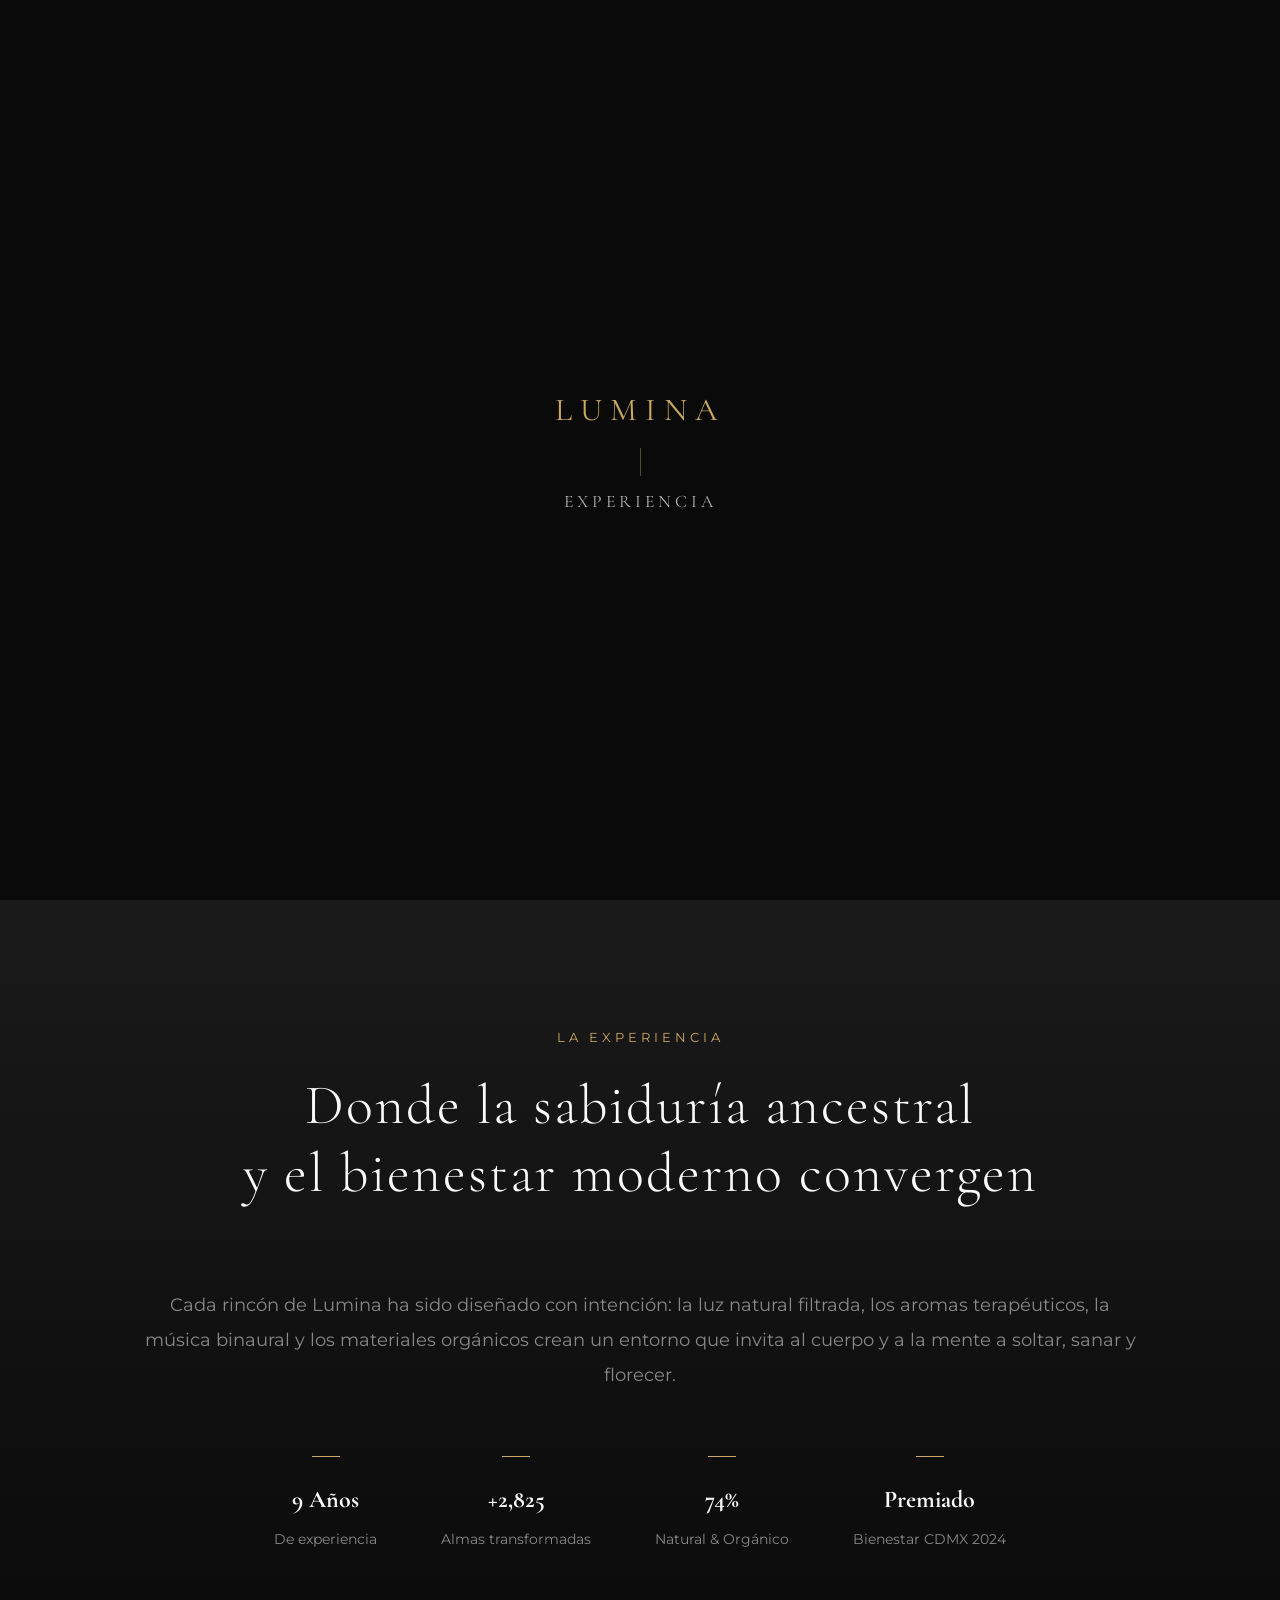
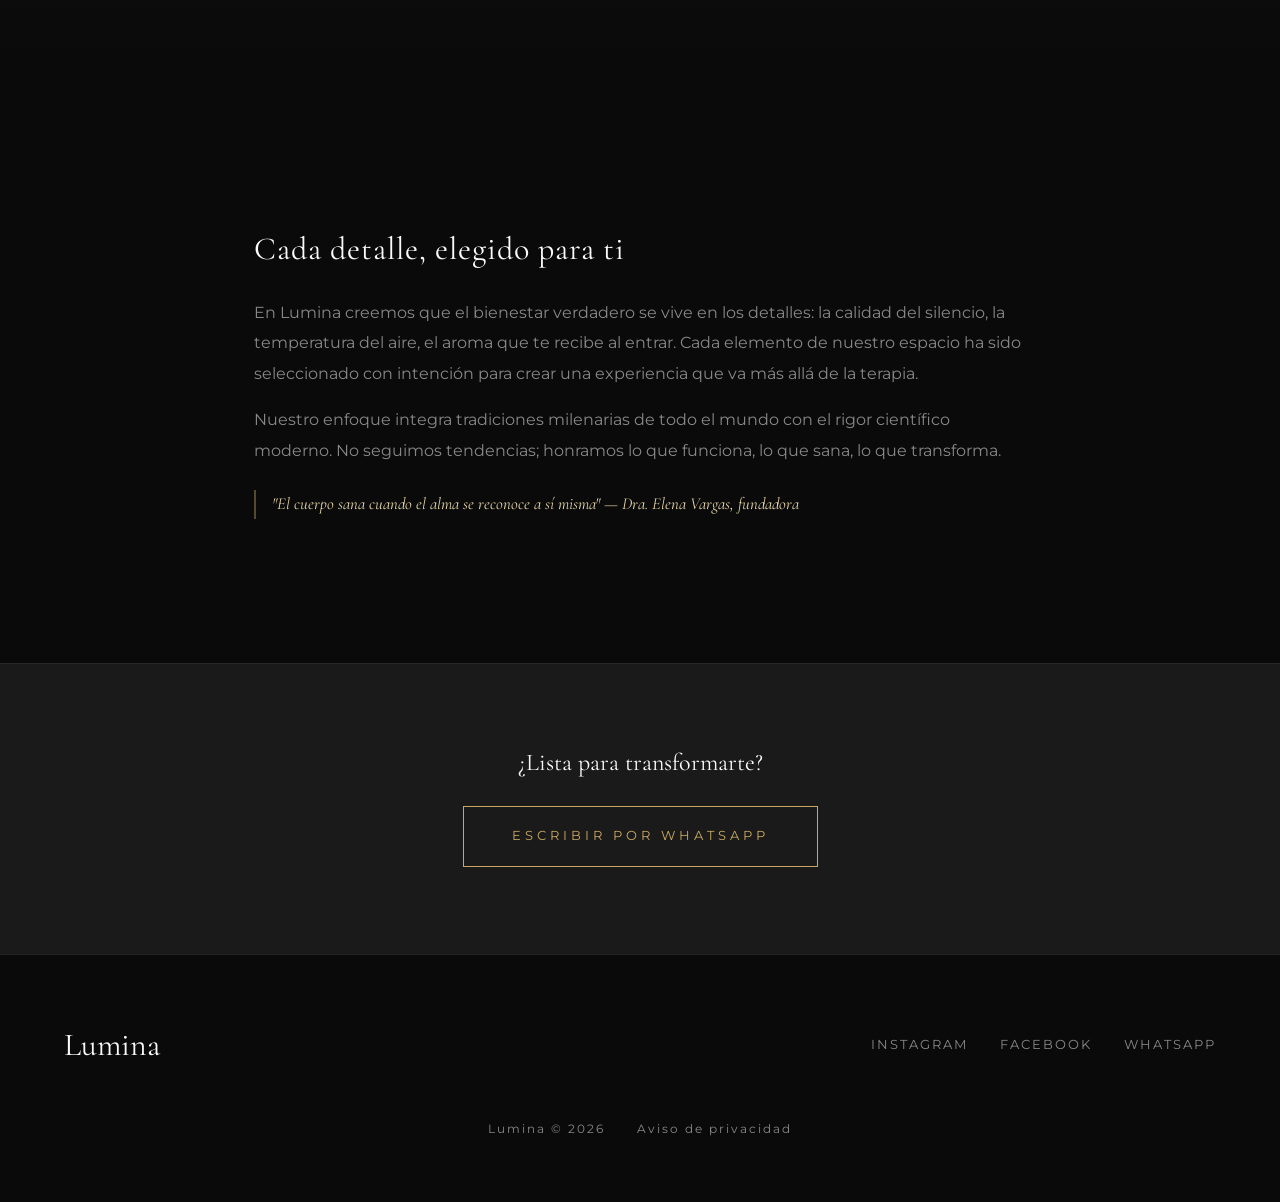
<file: experiencia.html>
<!DOCTYPE html>
<html lang="es">
<head>
    <meta charset="UTF-8">
    <meta name="viewport" content="width=device-width, initial-scale=1.0">
    <meta name="description" content="La Experiencia Lumina: 12 años de bienestar holístico, más de 3800 almas transformadas, materiales 100% orgánicos y reconocimiento Bienestar CDMX 2024.">
    <title>La Experiencia | Lumina Centro Holístico</title>

    <link rel="preconnect" href="https://fonts.googleapis.com">
    <link rel="preconnect" href="https://fonts.gstatic.com" crossorigin>
    <link href="https://fonts.googleapis.com/css2?family=Cormorant+Garamond:ital,wght@0,300;0,400;0,600;1,400&family=Montserrat:wght@200;300;400;500&display=swap" rel="stylesheet">

    <link rel="stylesheet" href="css/main.css">
</head>
<body class="page-inner">
    <div class="loader" id="loader" aria-hidden="true">
        <span class="loader-text">LUMINA</span>
        <span class="loader-divider"></span>
        <span class="loader-page">Experiencia</span>
    </div>

    <header>
        <nav id="navbar" role="navigation" aria-label="Menú principal">
            <a href="index.html" class="brand">Lumina</a>
            <ul class="nav-links" id="navLinks">
                <li><a href="index.html" data-i18n="nav.home">Inicio</a></li>
                <li><a href="servicios.html" data-i18n="nav.services">Servicios</a></li>
                <li><a href="equipo.html" data-i18n="nav.team">Equipo</a></li>
                <li><a href="espacios.html" data-i18n="nav.spaces">Espacios</a></li>
                <li><a href="experiencia.html" data-i18n="nav.experience">Experiencia</a></li>
                <li><a href="contacto.html" data-i18n="nav.contact">Contacto</a></li>
            </ul>
            <div class="lang-dropdown" id="langDropdown">
                <button class="lang-current" aria-expanded="false" aria-haspopup="true">ES</button>
                <ul class="lang-options">
                    <li><button class="lang-option active" data-lang="es" aria-selected="true">ES</button></li>
                    <li><button class="lang-option" data-lang="en" aria-selected="false">EN</button></li>
                    <li><button class="lang-option" data-lang="pt" aria-selected="false">PT</button></li>
                </ul>
            </div>
            <button class="nav-toggle" id="navToggle" aria-label="Abrir menú" aria-expanded="false">
                <span></span>
                <span></span>
                <span></span>
            </button>
        </nav>
    </header>

    <main>
        <section class="page-hero">
            <div class="page-hero-bg" style="background: linear-gradient(rgba(0,0,0,0.5), rgba(0,0,0,0.6)), url('https://images.unsplash.com/photo-1506126613408-eca07ce68773?w=1920&auto=format&fit=crop&q=80') center/cover;" aria-hidden="true"></div>
            <div class="page-hero-content">
                <p class="page-hero-subtitle" data-i18n="page.exp.subtitle">Donde la sabiduría ancestral y el bienestar moderno convergen</p>
                <h1 class="page-hero-title" data-i18n="page.exp.title">La Experiencia</h1>
            </div>
            <div class="scroll-indicator" role="button" tabindex="0" aria-label="Ir a la siguiente sección">
                <span>Descubrir</span>
                <div class="scroll-line" aria-hidden="true"></div>
            </div>
        </section>

        <section class="experience" id="experiencia" aria-labelledby="exp-heading">
            <div class="section-header reveal">
                <span class="section-subtitle" data-i18n="section.exp.subtitle">La Experiencia</span>
                <h2 id="exp-heading" class="section-title">
                    <span data-i18n="section.exp.title.l1">Donde la sabiduría ancestral</span><br>
                    <span data-i18n="section.exp.title.l2">y el bienestar moderno convergen</span>
                </h2>
            </div>
            <div class="experience-content reveal">
                <p class="experience-description" data-i18n="section.exp.description">
                    Cada rincón de Lumina ha sido diseñado con intención: la luz natural filtrada, los aromas terapéuticos, la música binaural y los materiales orgánicos crean un entorno que invita al cuerpo y a la mente a soltar, sanar y florecer.
                </p>
                <div class="experience-list">
                    <div class="experience-item">
                        <div class="experience-deco" aria-hidden="true"></div>
                        <h4 class="counter" data-target="12" data-suffix=" Años" data-i18n-suffix="exp.years.suffix">12 Años</h4>
                        <p data-i18n="exp.years.label">De experiencia</p>
                    </div>
                    <div class="experience-item">
                        <div class="experience-deco" aria-hidden="true"></div>
                        <h4 class="counter" data-target="3800" data-prefix="+">+3800</h4>
                        <p data-i18n="exp.souls.label">Almas transformadas</p>
                    </div>
                    <div class="experience-item">
                        <div class="experience-deco" aria-hidden="true"></div>
                        <h4 class="counter" data-target="100" data-suffix="%">100%</h4>
                        <p data-i18n="exp.organic.label">Natural & Orgánico</p>
                    </div>
                    <div class="experience-item">
                        <div class="experience-deco" aria-hidden="true"></div>
                        <h4 data-i18n="exp.awarded.title">Premiado</h4>
                        <p data-i18n="exp.awarded.label">Bienestar CDMX 2024</p>
                    </div>
                </div>
            </div>
        </section>

        <section class="service-detail-content" id="filosofia">
            <section class="service-detail-section">
                <h2 class="service-detail-title" data-i18n="page.exp.philosophy.title">Cada detalle, elegido para ti</h2>
                <p class="service-detail-text" data-i18n="page.exp.philosophy.text1">
                    En Lumina creemos que el bienestar verdadero se vive en los detalles: la calidad del silencio, la temperatura del aire, el aroma que te recibe al entrar. Cada elemento de nuestro espacio ha sido seleccionado con intención para crear una experiencia que va más allá de la terapia.
                </p>
                <p class="service-detail-text" data-i18n="page.exp.philosophy.text2">
                    Nuestro enfoque integra tradiciones milenarias de todo el mundo con el rigor científico moderno. No seguimos tendencias; honramos lo que funciona, lo que sana, lo que transforma.
                </p>
                <p class="service-detail-quote" data-i18n="page.exp.quote">"El cuerpo sana cuando el alma se reconoce a sí misma" — Dra. Elena Vargas, fundadora</p>
            </section>
        </section>

        <section class="page-cta">
            <p class="page-cta-text" data-i18n="exp.cta.text">¿Lista para transformarte?</p>
            <a href="https://www.whatsapp.com" class="cta-button" target="_blank" rel="noopener noreferrer" data-i18n="cta.whatsapp">Escribir por WhatsApp</a>
        </section>
    </main>

    <footer>
        <div class="footer-content">
            <div class="footer-brand">Lumina</div>
            <nav class="footer-social" aria-label="Redes sociales">
                <a href="https://www.instagram.com" target="_blank" rel="noopener noreferrer" aria-label="Instagram">Instagram</a>
                <a href="https://www.facebook.com" target="_blank" rel="noopener noreferrer" aria-label="Facebook">Facebook</a>
                <a href="https://www.whatsapp.com" target="_blank" rel="noopener noreferrer" aria-label="WhatsApp">WhatsApp</a>
            </nav>
        </div>
        <div class="footer-legal">
            <span class="footer-copy">Lumina © 2026</span>
            <a href="#" class="footer-privacy" data-i18n="footer.privacy">Aviso de privacidad</a>
        </div>
    </footer>

    <a href="https://www.whatsapp.com" class="whatsapp-float" target="_blank" rel="noopener noreferrer" aria-label="Contactar por WhatsApp">
        <svg viewBox="0 0 24 24" fill="currentColor" width="24" height="24" aria-hidden="true"><path d="M17.472 14.382c-.297-.149-1.758-.867-2.03-.967-.273-.099-.471-.148-.67.15-.197.297-.767.966-.94 1.164-.173.199-.347.223-.644.075-.297-.15-1.255-.463-2.39-1.475-.883-.788-1.48-1.761-1.653-2.059-.173-.297-.018-.458.13-.606.134-.133.298-.347.446-.52.149-.174.198-.298.298-.497.099-.198.05-.371-.025-.52-.075-.149-.669-1.612-.916-2.207-.242-.579-.487-.5-.669-.51-.173-.008-.371-.01-.57-.01-.198 0-.52.074-.792.372-.272.297-1.04 1.016-1.04 2.479 0 1.462 1.065 2.875 1.213 3.074.149.198 2.096 3.2 5.077 4.487.709.306 1.262.489 1.694.625.712.227 1.36.195 1.871.118.571-.085 1.758-.719 2.006-1.413.248-.694.248-1.289.173-1.413-.074-.124-.272-.198-.57-.347m-5.421 7.403h-.004a9.87 9.87 0 01-5.031-1.378l-.361-.214-3.741.982.998-3.648-.235-.374a9.86 9.86 0 01-1.51-5.26c.001-5.45 4.436-9.884 9.888-9.884 2.64 0 5.122 1.03 6.988 2.898a9.825 9.825 0 012.893 6.994c-.003 5.45-4.437 9.884-9.885 9.884m8.413-18.297A11.815 11.815 0 0012.05 0C5.495 0 .16 5.335.157 11.892c0 2.096.547 4.142 1.588 5.945L.057 24l6.305-1.654a11.882 11.882 0 005.683 1.448h.005c6.554 0 11.89-5.335 11.893-11.893a11.821 11.821 0 00-3.48-8.413z"/></svg>
    </a>

    <!-- Menú móvil: hijo directo de body, sin stacking context -->
    <div class="mobile-menu" id="mobileMenu" aria-hidden="true" role="dialog" aria-label="Menú de navegación">
        <ul class="mobile-menu-links">
            <li><a href="index.html" data-i18n="nav.home">Inicio</a></li>
            <li><a href="servicios.html" data-i18n="nav.services">Servicios</a></li>
            <li><a href="equipo.html" data-i18n="nav.team">Equipo</a></li>
            <li><a href="espacios.html" data-i18n="nav.spaces">Espacios</a></li>
            <li><a href="experiencia.html" data-i18n="nav.experience">Experiencia</a></li>
            <li><a href="contacto.html" data-i18n="nav.contact">Contacto</a></li>
        </ul>
        <div class="lang-switcher" role="group" aria-label="Idioma">
            <button class="lang-btn" data-lang="es">ES</button>
            <button class="lang-btn" data-lang="en">EN</button>
            <button class="lang-btn" data-lang="pt">PT</button>
        </div>
    </div>

    <script src="js/i18n.js"></script>
    <script src="js/main.js"></script>
</body>
</html>
</file>
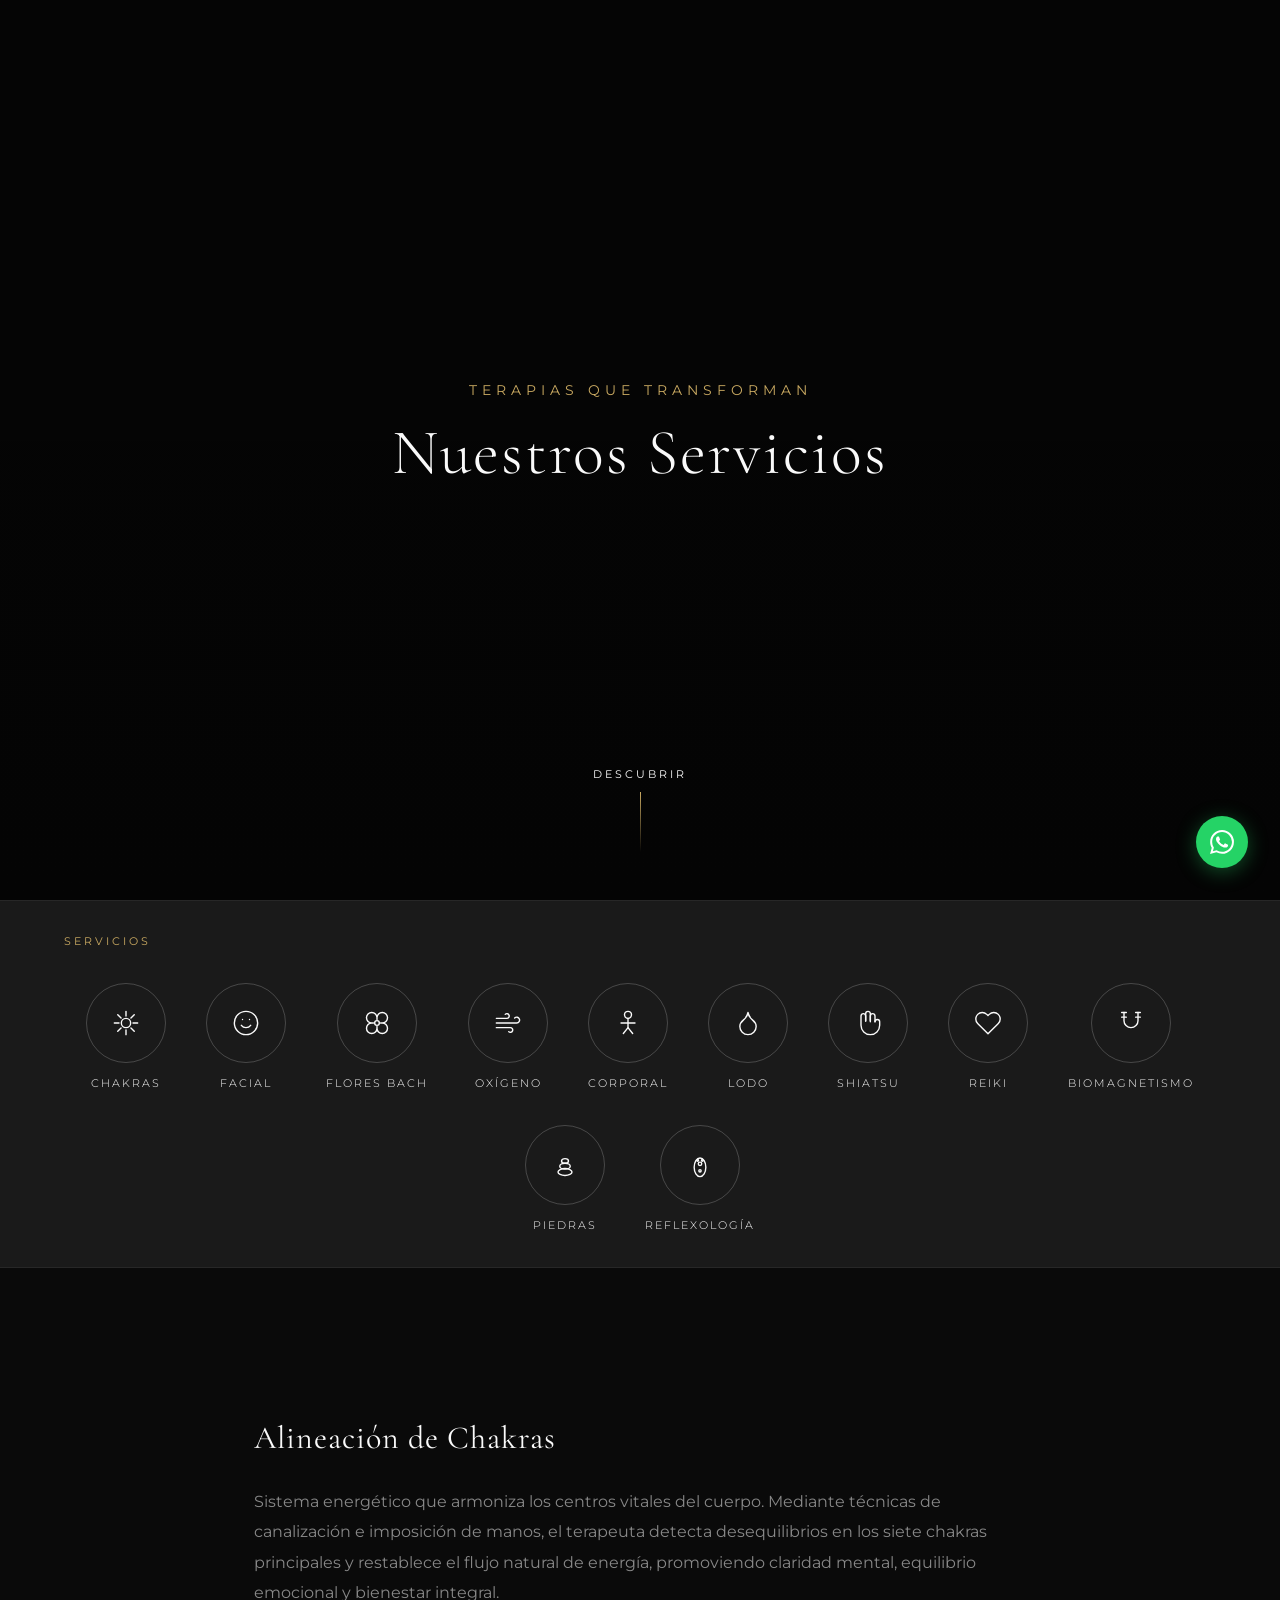
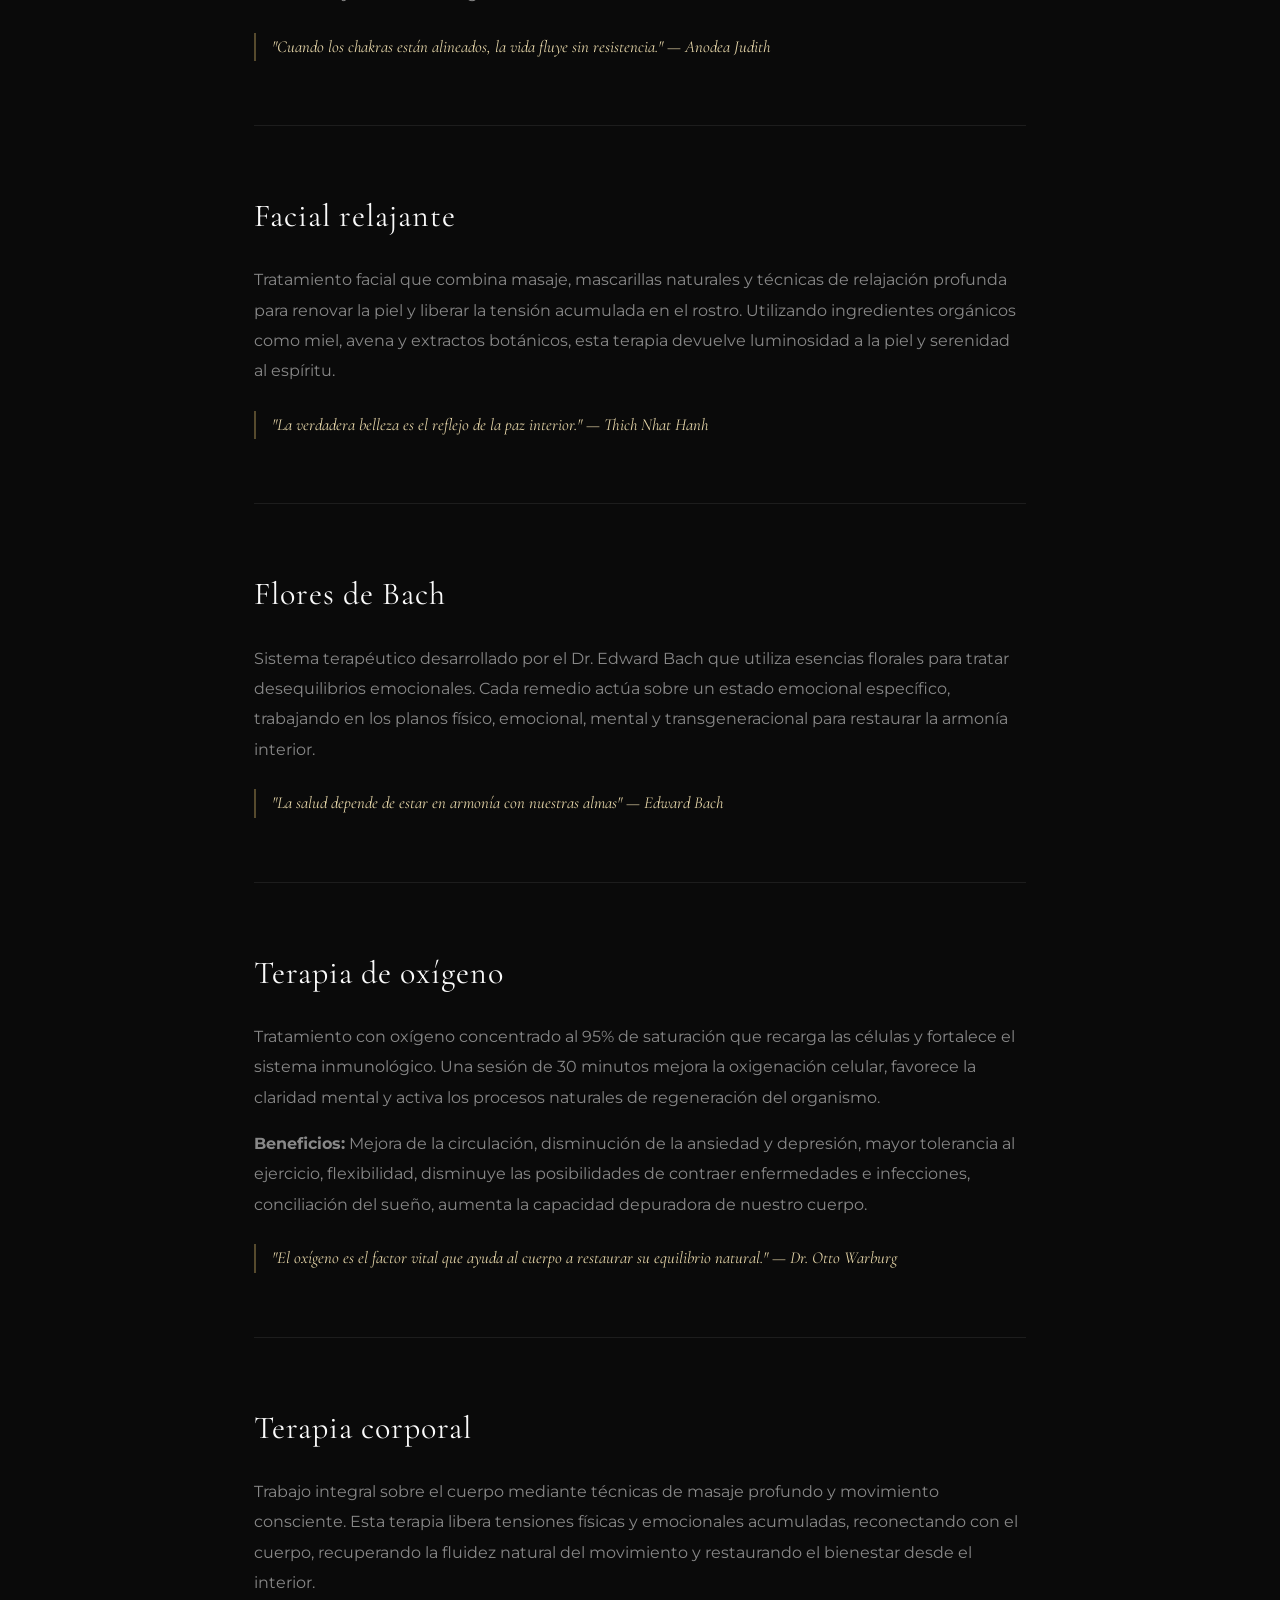
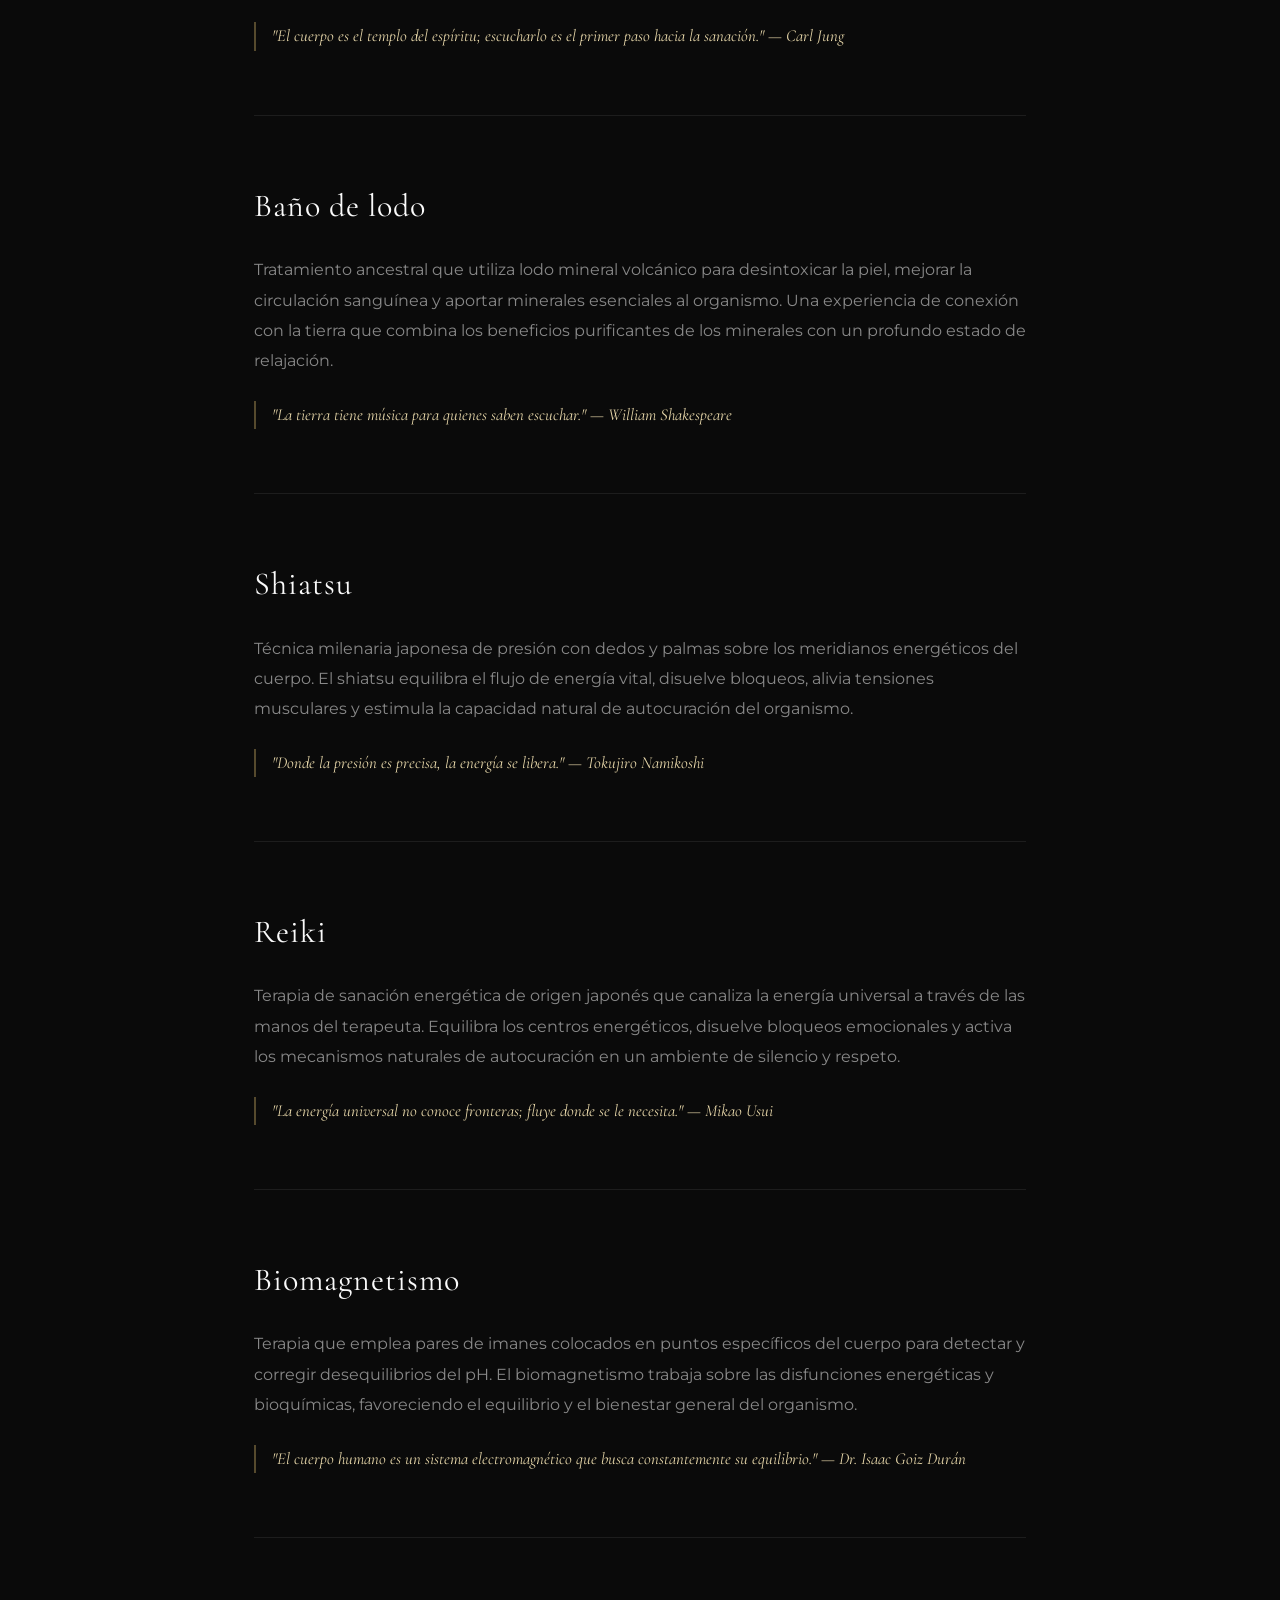
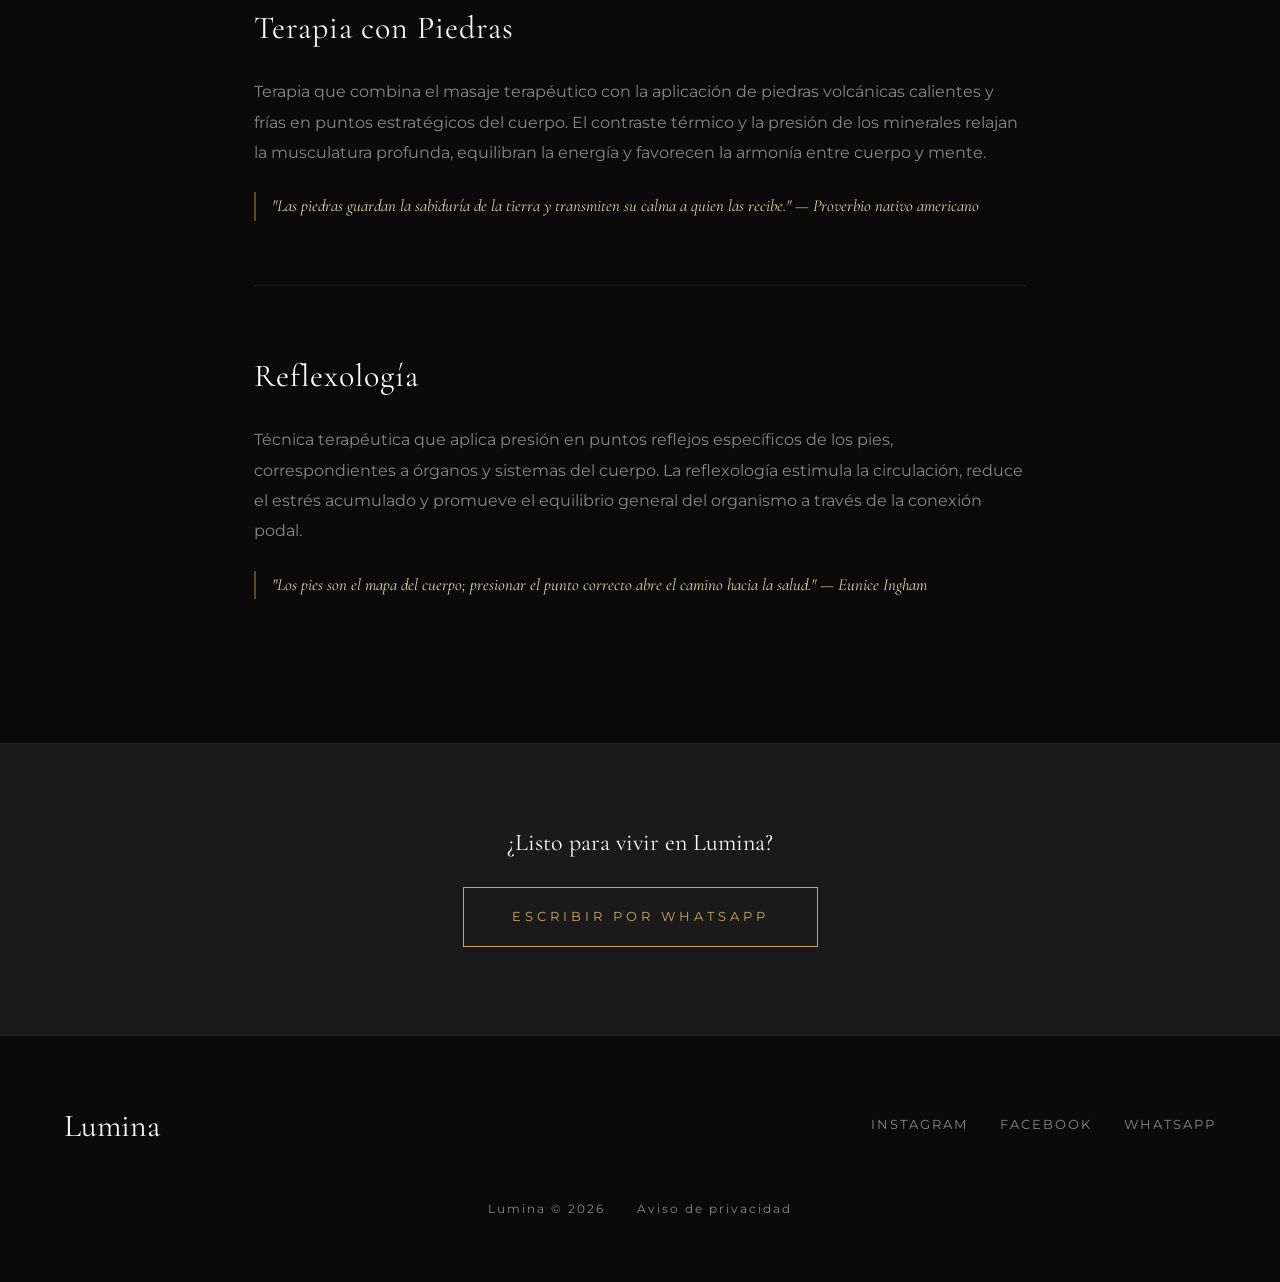
<file: servicios.html>
<!DOCTYPE html>
<html lang="es">
<head>
    <meta charset="UTF-8">
    <meta name="viewport" content="width=device-width, initial-scale=1.0">
    <meta name="description" content="Servicios de Lumina Centro Holístico: Alineación de Chakras, Facial relajante, Flores de Bach, Terapia de oxígeno, Terapia corporal, Baño de lodo, Shiatsu, Reiki, Biomagnetismo, Terapia con Piedras y Reflexología en Condesa, CDMX.">
    <title>Nuestros Servicios | Lumina Centro Holístico</title>

    <link rel="preconnect" href="https://fonts.googleapis.com">
    <link rel="preconnect" href="https://fonts.gstatic.com" crossorigin>
    <link href="https://fonts.googleapis.com/css2?family=Cormorant+Garamond:ital,wght@0,300;0,400;0,600;1,400&family=Montserrat:wght@200;300;400;500&display=swap" rel="stylesheet">

    <link rel="stylesheet" href="css/main.css">
</head>
<body class="page-inner">

    <div class="loader" id="loader" aria-hidden="true">
        <span class="loader-text">LUMINA</span>
        <span class="loader-divider"></span>
        <span class="loader-page">Servicios</span>
    </div>

    <header>
        <nav id="navbar" role="navigation" aria-label="Menú principal">
            <a href="index.html" class="brand">Lumina</a>
            <ul class="nav-links" id="navLinks">
                <li><a href="index.html" data-i18n="nav.home">Inicio</a></li>
                <li><a href="servicios.html" data-i18n="nav.services">Servicios</a></li>
                <li><a href="equipo.html" data-i18n="nav.team">Equipo</a></li>
                <li><a href="espacios.html" data-i18n="nav.spaces">Espacios</a></li>
                <li><a href="experiencia.html" data-i18n="nav.experience">Experiencia</a></li>
                <li><a href="contacto.html" data-i18n="nav.contact">Contacto</a></li>
            </ul>
            <div class="lang-dropdown" id="langDropdown">
                <button class="lang-current" aria-expanded="false" aria-haspopup="true">ES</button>
                <ul class="lang-options">
                    <li><button class="lang-option active" data-lang="es" aria-selected="true">ES</button></li>
                    <li><button class="lang-option" data-lang="en" aria-selected="false">EN</button></li>
                    <li><button class="lang-option" data-lang="pt" aria-selected="false">PT</button></li>
                </ul>
            </div>
            <button class="nav-toggle" id="navToggle" aria-label="Abrir menú" aria-expanded="false">
                <span></span>
                <span></span>
                <span></span>
            </button>
        </nav>
    </header>

    <main id="NuestrosServicios">
        <section class="page-hero">
            <div class="page-hero-bg" style="background: linear-gradient(rgba(0,0,0,0.5), rgba(0,0,0,0.6)), url('https://images.unsplash.com/photo-1515377905703-c4788e51af15?w=1920&auto=format&fit=crop&q=80') center/cover;" aria-hidden="true"></div>
            <div class="page-hero-content">
                <p class="page-hero-subtitle" data-i18n="page.services.subtitle">Terapias que transforman</p>
                <h1 class="page-hero-title" data-i18n="page.services.title">Nuestros Servicios</h1>
            </div>
            <div class="scroll-indicator" role="button" tabindex="0" aria-label="Ir a la siguiente sección">
                <span>Descubrir</span>
                <div class="scroll-line" aria-hidden="true"></div>
            </div>
        </section>

        <nav class="service-detail-nav" aria-label="Navegación por servicio">
            <span class="service-detail-nav-label" data-i18n="services.nav.label">Servicios</span>
            <div class="service-spheres">
                <a href="#alineacion-chakras" class="service-sphere" aria-label="Alineación de Chakras" title="Alineación de Chakras">
                    <span class="service-sphere-circle">
                        <span class="service-sphere-icon" aria-hidden="true">
                            <svg viewBox="0 0 24 24" fill="none" stroke="currentColor" stroke-width="1.2" stroke-linecap="round" stroke-linejoin="round"><circle cx="12" cy="12" r="4"/><path d="M12 2v4M12 18v4M2 12h4M18 12h4M4.93 4.93l2.83 2.83M16.24 16.24l2.83 2.83M4.93 19.07l2.83-2.83M16.24 7.76l2.83-2.83"/></svg>
                        </span>
                    </span>
                    <span class="service-sphere-label" data-i18n="service.chakras.sphere">Chakras</span>
                </a>
                <a href="#facial-relajante" class="service-sphere" aria-label="Facial relajante" title="Facial relajante">
                    <span class="service-sphere-circle">
                        <span class="service-sphere-icon" aria-hidden="true">
                            <svg viewBox="0 0 24 24" fill="none" stroke="currentColor" stroke-width="1.2" stroke-linecap="round" stroke-linejoin="round"><circle cx="12" cy="12" r="10"/><path d="M8 14s1.5 2 4 2 4-2 4-2"/><line x1="9" y1="9" x2="9.01" y2="9"/><line x1="15" y1="9" x2="15.01" y2="9"/></svg>
                        </span>
                    </span>
                    <span class="service-sphere-label" data-i18n="service.facial.sphere">Facial</span>
                </a>
                <a href="#flores-de-bach" class="service-sphere" aria-label="Flores de Bach" title="Flores de Bach">
                    <span class="service-sphere-circle">
                        <span class="service-sphere-icon" aria-hidden="true">
                            <svg viewBox="0 0 24 24" fill="none" stroke="currentColor" stroke-width="1.2" stroke-linecap="round" stroke-linejoin="round"><path d="M12 7.5a4.5 4.5 0 1 1 4.5 4.5M12 7.5A4.5 4.5 0 1 0 7.5 12M12 7.5V9m-4.5 3a4.5 4.5 0 1 0 4.5 4.5M7.5 12H9m3 4.5a4.5 4.5 0 1 0 4.5-4.5M12 16.5V15m4.5-3a4.5 4.5 0 1 0-4.5-4.5M16.5 12H15"/><circle cx="12" cy="12" r="2"/></svg>
                        </span>
                    </span>
                    <span class="service-sphere-label" data-i18n="service.bach.sphere">Flores Bach</span>
                </a>
                <a href="#terapia-oxigeno" class="service-sphere" aria-label="Terapia de oxígeno" title="Terapia de oxígeno">
                    <span class="service-sphere-circle">
                        <span class="service-sphere-icon" aria-hidden="true">
                            <svg viewBox="0 0 24 24" fill="none" stroke="currentColor" stroke-width="1.2" stroke-linecap="round" stroke-linejoin="round"><path d="M17.7 7.7a2.5 2.5 0 1 1 1.8 4.3H2"/><path d="M9.6 4.6A2 2 0 1 1 11 8H2"/><path d="M12.6 19.4A2 2 0 1 0 14 16H2"/></svg>
                        </span>
                    </span>
                    <span class="service-sphere-label" data-i18n="service.oxygen.sphere">Oxígeno</span>
                </a>
                <a href="#terapia-corporal" class="service-sphere" aria-label="Terapia corporal" title="Terapia corporal">
                    <span class="service-sphere-circle">
                        <span class="service-sphere-icon" aria-hidden="true">
                            <svg viewBox="0 0 24 24" fill="none" stroke="currentColor" stroke-width="1.2" stroke-linecap="round" stroke-linejoin="round"><circle cx="12" cy="5" r="3"/><path d="M12 8v8"/><path d="M8 21l4-5 4 5"/><path d="M6 12h12"/></svg>
                        </span>
                    </span>
                    <span class="service-sphere-label" data-i18n="service.body.sphere">Corporal</span>
                </a>
                <a href="#bano-de-lodo" class="service-sphere" aria-label="Baño de lodo" title="Baño de lodo">
                    <span class="service-sphere-circle">
                        <span class="service-sphere-icon" aria-hidden="true">
                            <svg viewBox="0 0 24 24" fill="none" stroke="currentColor" stroke-width="1.2" stroke-linecap="round" stroke-linejoin="round"><path d="M12 22a7 7 0 0 0 7-7c0-2-1-3.9-3-5.5s-3.5-4-4-6.5c-.5 2.5-2 4.9-4 6.5S5 13 5 15a7 7 0 0 0 7 7z"/></svg>
                        </span>
                    </span>
                    <span class="service-sphere-label" data-i18n="service.mud.sphere">Lodo</span>
                </a>
                <a href="#shiatsu" class="service-sphere" aria-label="Shiatsu" title="Shiatsu">
                    <span class="service-sphere-circle">
                        <span class="service-sphere-icon" aria-hidden="true">
                            <svg viewBox="0 0 24 24" fill="none" stroke="currentColor" stroke-width="1.2" stroke-linecap="round" stroke-linejoin="round"><path d="M18 11V6a2 2 0 0 0-4 0v5"/><path d="M14 10V4a2 2 0 0 0-4 0v6"/><path d="M10 10.5V6a2 2 0 0 0-4 0v8a8 8 0 0 0 16 0v-3a2 2 0 0 0-4 0"/></svg>
                        </span>
                    </span>
                    <span class="service-sphere-label" data-i18n="service.shiatsu.sphere">Shiatsu</span>
                </a>
                <a href="#reiki" class="service-sphere" aria-label="Reiki" title="Reiki">
                    <span class="service-sphere-circle">
                        <span class="service-sphere-icon" aria-hidden="true">
                            <svg viewBox="0 0 24 24" fill="none" stroke="currentColor" stroke-width="1.2" stroke-linecap="round" stroke-linejoin="round"><path d="M20.84 4.61a5.5 5.5 0 0 0-7.78 0L12 5.67l-1.06-1.06a5.5 5.5 0 0 0-7.78 7.78l1.06 1.06L12 21.23l7.78-7.78 1.06-1.06a5.5 5.5 0 0 0 0-7.78z"/></svg>
                        </span>
                    </span>
                    <span class="service-sphere-label" data-i18n="service.reiki.sphere">Reiki</span>
                </a>
                <a href="#biomagnetismo" class="service-sphere" aria-label="Biomagnetismo" title="Biomagnetismo">
                    <span class="service-sphere-circle">
                        <span class="service-sphere-icon" aria-hidden="true">
                            <svg viewBox="0 0 24 24" fill="none" stroke="currentColor" stroke-width="1.2" stroke-linecap="round" stroke-linejoin="round"><path d="M6 3v7a6 6 0 0 0 12 0V3"/><path d="M4 3h4M16 3h4"/><path d="M4 7h4M16 7h4"/></svg>
                        </span>
                    </span>
                    <span class="service-sphere-label" data-i18n="service.biomagnetism.sphere">Biomagnetismo</span>
                </a>
                <a href="#terapia-con-piedras" class="service-sphere" aria-label="Terapia con Piedras" title="Terapia con Piedras">
                    <span class="service-sphere-circle">
                        <span class="service-sphere-icon" aria-hidden="true">
                            <svg viewBox="0 0 24 24" fill="none" stroke="currentColor" stroke-width="1.2" stroke-linecap="round" stroke-linejoin="round"><ellipse cx="12" cy="18" rx="6" ry="3"/><ellipse cx="12" cy="13" rx="4.5" ry="2.5"/><ellipse cx="12" cy="8.5" rx="3" ry="2"/></svg>
                        </span>
                    </span>
                    <span class="service-sphere-label" data-i18n="service.stones.sphere">Piedras</span>
                </a>
                <a href="#reflexologia" class="service-sphere" aria-label="Reflexología" title="Reflexología">
                    <span class="service-sphere-circle">
                        <span class="service-sphere-icon" aria-hidden="true">
                            <svg viewBox="0 0 24 24" fill="none" stroke="currentColor" stroke-width="1.2" stroke-linecap="round" stroke-linejoin="round"><ellipse cx="12" cy="14" rx="5" ry="8"/><circle cx="12" cy="11" r="1.5"/><circle cx="10" cy="8" r="0.75"/><circle cx="14" cy="8" r="0.75"/><circle cx="12" cy="17" r="1"/></svg>
                        </span>
                    </span>
                    <span class="service-sphere-label" data-i18n="service.reflexology.sphere">Reflexología</span>
                </a>
            </div>
        </nav>

        <div class="service-detail-content">
            <section class="service-detail-section" id="alineacion-chakras">
                <h2 class="service-detail-title" data-i18n="service.chakras">Alineación de Chakras</h2>
                <p class="service-detail-text" data-i18n="service.chakras.text">
                    Sistema energético que armoniza los centros vitales del cuerpo. Mediante técnicas de canalización e imposición de manos, el terapeuta detecta desequilibrios en los siete chakras principales y restablece el flujo natural de energía, promoviendo claridad mental, equilibrio emocional y bienestar integral.
                </p>
                <p class="service-detail-quote" data-i18n="service.chakras.quote">"Cuando los chakras están alineados, la vida fluye sin resistencia." — Anodea Judith</p>
            </section>

            <section class="service-detail-section" id="facial-relajante">
                <h2 class="service-detail-title" data-i18n="service.facial">Facial relajante</h2>
                <p class="service-detail-text" data-i18n="service.facial.text">
                    Tratamiento facial que combina masaje, mascarillas naturales y técnicas de relajación profunda para renovar la piel y liberar la tensión acumulada en el rostro. Utilizando ingredientes orgánicos como miel, avena y extractos botánicos, esta terapia devuelve luminosidad a la piel y serenidad al espíritu.
                </p>
                <p class="service-detail-quote" data-i18n="service.facial.quote">"La verdadera belleza es el reflejo de la paz interior." — Thich Nhat Hanh</p>
            </section>

            <section class="service-detail-section" id="flores-de-bach">
                <h2 class="service-detail-title" data-i18n="service.bach">Flores de Bach</h2>
                <p class="service-detail-text" data-i18n="service.bach.text">
                    Sistema terapéutico desarrollado por el Dr. Edward Bach que utiliza esencias florales para tratar desequilibrios emocionales. Cada remedio actúa sobre un estado emocional específico, trabajando en los planos físico, emocional, mental y transgeneracional para restaurar la armonía interior.
                </p>
                <p class="service-detail-quote" data-i18n="service.bach.quote">"La salud depende de estar en armonía con nuestras almas" — Edward Bach</p>
            </section>

            <section class="service-detail-section" id="terapia-oxigeno">
                <h2 class="service-detail-title" data-i18n="service.oxygen">Terapia de oxígeno</h2>
                <p class="service-detail-text" data-i18n="service.oxygen.text">
                    Tratamiento con oxígeno concentrado al 95% de saturación que recarga las células y fortalece el sistema inmunológico. Una sesión de 30 minutos mejora la oxigenación celular, favorece la claridad mental y activa los procesos naturales de regeneración del organismo.
                </p>
                <p class="service-detail-text"><strong data-i18n="service.oxygen.benefits.label">Beneficios:</strong> <span data-i18n="service.oxygen.benefits">Mejora de la circulación, disminución de la ansiedad y depresión, mayor tolerancia al ejercicio, flexibilidad, disminuye las posibilidades de contraer enfermedades e infecciones, conciliación del sueño, aumenta la capacidad depuradora de nuestro cuerpo.</span></p>
                <p class="service-detail-quote" data-i18n="service.oxygen.quote">"El oxígeno es el factor vital que ayuda al cuerpo a restaurar su equilibrio natural." — Dr. Otto Warburg</p>
            </section>

            <section class="service-detail-section" id="terapia-corporal">
                <h2 class="service-detail-title" data-i18n="service.body">Terapia corporal</h2>
                <p class="service-detail-text" data-i18n="service.body.text">
                    Trabajo integral sobre el cuerpo mediante técnicas de masaje profundo y movimiento consciente. Esta terapia libera tensiones físicas y emocionales acumuladas, reconectando con el cuerpo, recuperando la fluidez natural del movimiento y restaurando el bienestar desde el interior.
                </p>
                <p class="service-detail-quote" data-i18n="service.body.quote">"El cuerpo es el templo del espíritu; escucharlo es el primer paso hacia la sanación." — Carl Jung</p>
            </section>

            <section class="service-detail-section" id="bano-de-lodo">
                <h2 class="service-detail-title" data-i18n="service.mud">Baño de lodo</h2>
                <p class="service-detail-text" data-i18n="service.mud.text">
                    Tratamiento ancestral que utiliza lodo mineral volcánico para desintoxicar la piel, mejorar la circulación sanguínea y aportar minerales esenciales al organismo. Una experiencia de conexión con la tierra que combina los beneficios purificantes de los minerales con un profundo estado de relajación.
                </p>
                <p class="service-detail-quote" data-i18n="service.mud.quote">"La tierra tiene música para quienes saben escuchar." — William Shakespeare</p>
            </section>

            <section class="service-detail-section" id="shiatsu">
                <h2 class="service-detail-title" data-i18n="service.shiatsu">Shiatsu</h2>
                <p class="service-detail-text" data-i18n="service.shiatsu.text">
                    Técnica milenaria japonesa de presión con dedos y palmas sobre los meridianos energéticos del cuerpo. El shiatsu equilibra el flujo de energía vital, disuelve bloqueos, alivia tensiones musculares y estimula la capacidad natural de autocuración del organismo.
                </p>
                <p class="service-detail-quote" data-i18n="service.shiatsu.quote">"Donde la presión es precisa, la energía se libera." — Tokujiro Namikoshi</p>
            </section>

            <section class="service-detail-section" id="reiki">
                <h2 class="service-detail-title" data-i18n="service.reiki">Reiki</h2>
                <p class="service-detail-text" data-i18n="service.reiki.text">
                    Terapia de sanación energética de origen japonés que canaliza la energía universal a través de las manos del terapeuta. Equilibra los centros energéticos, disuelve bloqueos emocionales y activa los mecanismos naturales de autocuración en un ambiente de silencio y respeto.
                </p>
                <p class="service-detail-quote" data-i18n="service.reiki.quote">"La energía universal no conoce fronteras; fluye donde se le necesita." — Mikao Usui</p>
            </section>

            <section class="service-detail-section" id="biomagnetismo">
                <h2 class="service-detail-title" data-i18n="service.biomagnetism">Biomagnetismo</h2>
                <p class="service-detail-text" data-i18n="service.biomagnetism.text">
                    Terapia que emplea pares de imanes colocados en puntos específicos del cuerpo para detectar y corregir desequilibrios del pH. El biomagnetismo trabaja sobre las disfunciones energéticas y bioquímicas, favoreciendo el equilibrio y el bienestar general del organismo.
                </p>
                <p class="service-detail-quote" data-i18n="service.biomagnetism.quote">"El cuerpo humano es un sistema electromagnético que busca constantemente su equilibrio." — Dr. Isaac Goiz Durán</p>
            </section>

            <section class="service-detail-section" id="terapia-con-piedras">
                <h2 class="service-detail-title" data-i18n="service.stones">Terapia con Piedras</h2>
                <p class="service-detail-text" data-i18n="service.stones.text">
                    Terapia que combina el masaje terapéutico con la aplicación de piedras volcánicas calientes y frías en puntos estratégicos del cuerpo. El contraste térmico y la presión de los minerales relajan la musculatura profunda, equilibran la energía y favorecen la armonía entre cuerpo y mente.
                </p>
                <p class="service-detail-quote" data-i18n="service.stones.quote">"Las piedras guardan la sabiduría de la tierra y transmiten su calma a quien las recibe." — Proverbio nativo americano</p>
            </section>

            <section class="service-detail-section" id="reflexologia">
                <h2 class="service-detail-title" data-i18n="service.reflexology">Reflexología</h2>
                <p class="service-detail-text" data-i18n="service.reflexology.text">
                    Técnica terapéutica que aplica presión en puntos reflejos específicos de los pies, correspondientes a órganos y sistemas del cuerpo. La reflexología estimula la circulación, reduce el estrés acumulado y promueve el equilibrio general del organismo a través de la conexión podal.
                </p>
                <p class="service-detail-quote" data-i18n="service.reflexology.quote">"Los pies son el mapa del cuerpo; presionar el punto correcto abre el camino hacia la salud." — Eunice Ingham</p>
            </section>
        </div>

        <section class="page-cta">
            <p class="page-cta-text" data-i18n="services.cta.text">¿Listo para vivir en Lumina?</p>
            <a href="https://www.whatsapp.com" class="cta-button" target="_blank" rel="noopener noreferrer" data-i18n="cta.whatsapp">Escribir por WhatsApp</a>
        </section>
    </main>

    <footer>
        <div class="footer-content">
            <div class="footer-brand">Lumina</div>
            <nav class="footer-social" aria-label="Redes sociales">
                <a href="https://www.instagram.com" target="_blank" rel="noopener noreferrer" aria-label="Instagram">Instagram</a>
                <a href="https://www.facebook.com" target="_blank" rel="noopener noreferrer" aria-label="Facebook">Facebook</a>
                <a href="https://www.whatsapp.com" target="_blank" rel="noopener noreferrer" aria-label="WhatsApp">WhatsApp</a>
            </nav>
        </div>
        <div class="footer-legal">
            <span class="footer-copy">Lumina © 2026</span>
            <a href="#" class="footer-privacy" data-i18n="footer.privacy">Aviso de privacidad</a>
        </div>
    </footer>

    <a href="https://www.whatsapp.com" class="whatsapp-float" target="_blank" rel="noopener noreferrer" aria-label="Contactar por WhatsApp">
        <svg viewBox="0 0 24 24" fill="currentColor" width="24" height="24" aria-hidden="true"><path d="M17.472 14.382c-.297-.149-1.758-.867-2.03-.967-.273-.099-.471-.148-.67.15-.197.297-.767.966-.94 1.164-.173.199-.347.223-.644.075-.297-.15-1.255-.463-2.39-1.475-.883-.788-1.48-1.761-1.653-2.059-.173-.297-.018-.458.13-.606.134-.133.298-.347.446-.52.149-.174.198-.298.298-.497.099-.198.05-.371-.025-.52-.075-.149-.669-1.612-.916-2.207-.242-.579-.487-.5-.669-.51-.173-.008-.371-.01-.57-.01-.198 0-.52.074-.792.372-.272.297-1.04 1.016-1.04 2.479 0 1.462 1.065 2.875 1.213 3.074.149.198 2.096 3.2 5.077 4.487.709.306 1.262.489 1.694.625.712.227 1.36.195 1.871.118.571-.085 1.758-.719 2.006-1.413.248-.694.248-1.289.173-1.413-.074-.124-.272-.198-.57-.347m-5.421 7.403h-.004a9.87 9.87 0 01-5.031-1.378l-.361-.214-3.741.982.998-3.648-.235-.374a9.86 9.86 0 01-1.51-5.26c.001-5.45 4.436-9.884 9.888-9.884 2.64 0 5.122 1.03 6.988 2.898a9.825 9.825 0 012.893 6.994c-.003 5.45-4.437 9.884-9.885 9.884m8.413-18.297A11.815 11.815 0 0012.05 0C5.495 0 .16 5.335.157 11.892c0 2.096.547 4.142 1.588 5.945L.057 24l6.305-1.654a11.882 11.882 0 005.683 1.448h.005c6.554 0 11.89-5.335 11.893-11.893a11.821 11.821 0 00-3.48-8.413z"/></svg>
    </a>

    <!-- Menú móvil: hijo directo de body, sin stacking context -->
    <div class="mobile-menu" id="mobileMenu" aria-hidden="true" role="dialog" aria-label="Menú de navegación">
        <ul class="mobile-menu-links">
            <li><a href="index.html" data-i18n="nav.home">Inicio</a></li>
            <li><a href="servicios.html" data-i18n="nav.services">Servicios</a></li>
            <li><a href="equipo.html" data-i18n="nav.team">Equipo</a></li>
            <li><a href="espacios.html" data-i18n="nav.spaces">Espacios</a></li>
            <li><a href="experiencia.html" data-i18n="nav.experience">Experiencia</a></li>
            <li><a href="contacto.html" data-i18n="nav.contact">Contacto</a></li>
        </ul>
        <div class="lang-switcher" role="group" aria-label="Idioma">
            <button class="lang-btn" data-lang="es">ES</button>
            <button class="lang-btn" data-lang="en">EN</button>
            <button class="lang-btn" data-lang="pt">PT</button>
        </div>
    </div>

    <script src="js/i18n.js"></script>
    <script src="js/main.js"></script>
    <script>
        (function() {
            if (window.location.hash) {
                setTimeout(function() {
                    var el = document.querySelector(window.location.hash);
                    if (el) el.scrollIntoView({ behavior: 'smooth', block: 'start' });
                }, 100);
            }
        })();
    </script>
</body>
</html>
</file>
<file: css/main.css>
/**
 * Plenitud Center - Estilos principales
 * Separación de capas: solo presentación
 */

/* ==========================================================================
   Reset y variables
   ========================================================================== */

* {
    margin: 0;
    padding: 0;
    box-sizing: border-box;
}

:root {
    --black: #0a0a0a;
    --dark-gray: #1a1a1a;
    --gold: #c9a961;
    --light-gold: #e5d5a8;
    --white: #fafafa;
    --cream: #f5f5f0;
    --gray: #888;
}

/* ==========================================================================
   Base
   ========================================================================== */

html {
    scroll-behavior: smooth;
}

body {
    font-family: 'Montserrat', sans-serif;
    background: var(--black);
    color: var(--white);
    line-height: 1.6;
    overflow-x: hidden;
}

h1, h2, h3, .brand {
    font-family: 'Cormorant Garamond', serif;
    font-weight: 300;
    letter-spacing: 2px;
}

/* ==========================================================================
   Loader
   ========================================================================== */

.loader {
    position: fixed;
    top: 0;
    left: 0;
    width: 100%;
    height: 100%;
    background: var(--black);
    z-index: 9999;
    display: flex;
    flex-direction: column;
    align-items: center;
    justify-content: center;
    transition: opacity 0.8s ease, visibility 0.8s;
}

.loader.hidden {
    opacity: 0;
    visibility: hidden;
}

.loader-text {
    font-family: 'Cormorant Garamond', serif;
    font-size: 2rem;
    color: var(--gold);
    letter-spacing: 8px;
    animation: pulse 2s infinite;
}

.loader-divider {
    width: 1px;
    height: 28px;
    background: rgba(201, 169, 97, 0.4);
    margin: 0.75rem 0;
}

.loader-page {
    font-family: 'Cormorant Garamond', serif;
    font-size: 1.1rem;
    color: var(--white);
    letter-spacing: 4px;
    text-transform: uppercase;
    opacity: 0.7;
}

@keyframes pulse {
    0%, 100% { opacity: 0.3; }
    50% { opacity: 1; }
}

/* ==========================================================================
   Navegación (solo la barra superior)
   ========================================================================== */

header nav {
    position: fixed;
    top: 0;
    width: 100%;
    padding: 2rem 4rem;
    display: flex;
    justify-content: space-between;
    align-items: center;
    z-index: 1000;
    transition: all 0.4s ease;
    mix-blend-mode: difference;
}

header nav.scrolled {
    background: rgba(10, 10, 10, 0.95);
    padding: 1.5rem 4rem;
    backdrop-filter: blur(20px);
    mix-blend-mode: normal;
}

header .brand {
    font-size: 1.8rem;
    color: var(--white);
    text-decoration: none;
    font-weight: 400;
}

header .nav-links {
    display: flex;
    gap: 3rem;
    list-style: none;
}

header .nav-links a {
    color: var(--white);
    text-decoration: none;
    font-size: 0.75rem;
    text-transform: uppercase;
    letter-spacing: 3px;
    position: relative;
    transition: color 0.3s;
    font-weight: 300;
}

header .nav-links a::after {
    content: '';
    position: absolute;
    bottom: -5px;
    left: 0;
    width: 0;
    height: 1px;
    background: var(--gold);
    transition: width 0.3s;
}

header .nav-links a:hover::after {
    width: 100%;
}

/* Hide nav content at top for clean hero view (desktop) */
@media (min-width: 769px) {
    header nav:not(.scrolled) .brand,
    header nav:not(.scrolled) .nav-links,
    header nav:not(.scrolled) .lang-dropdown {
        opacity: 0;
        pointer-events: none;
        transition: opacity 0.4s ease;
    }

    header nav.scrolled .brand,
    header nav.scrolled .nav-links,
    header nav.scrolled .lang-dropdown {
        opacity: 1;
        pointer-events: auto;
    }
}

.nav-lang {
    font-size: 0.7rem;
    text-transform: uppercase;
    letter-spacing: 2px;
    color: var(--gray);
    font-weight: 300;
}

/* ==========================================================================
   Hero (estilo Benavento: subtítulo + título grande + ubicación)
   ========================================================================== */

.hero {
    height: 100vh;
    position: relative;
    display: flex;
    align-items: center;
    justify-content: center;
    overflow: hidden;
}

.hero-bg {
    position: absolute;
    top: 0;
    left: 0;
    width: 100%;
    height: 100%;
    background: linear-gradient(rgba(0,0,0,0.3), rgba(0,0,0,0.5)), url('https://images.unsplash.com/photo-1600618528240-fb9fc964b853?w=1920&auto=format&fit=crop&q=80') center/cover;
    animation: slowZoom 20s infinite alternate;
}

@keyframes slowZoom {
    0% { transform: scale(1); }
    100% { transform: scale(1.1); }
}

.hero-content {
    position: relative;
    z-index: 2;
    text-align: center;
    max-width: 900px;
    padding: 0 2rem;
}

.hero-subtitle {
    font-size: 0.85rem;
    text-transform: uppercase;
    letter-spacing: 6px;
    color: var(--white);
    margin-bottom: 1rem;
    display: block;
    font-weight: 300;
    animation: fadeInUp 1s ease;
}

.hero-title {
    font-size: clamp(3.5rem, 10vw, 6.5rem);
    line-height: 1.05;
    margin-bottom: 1.5rem;
    font-weight: 300;
    letter-spacing: 4px;
    animation: fadeInUp 1s ease 0.15s backwards;
}

.hero-location {
    font-size: 0.8rem;
    color: var(--gray);
    letter-spacing: 3px;
    font-weight: 300;
    animation: fadeInUp 1s ease 0.3s backwards;
}

.scroll-indicator {
    position: absolute;
    bottom: 3rem;
    left: 50%;
    transform: translateX(-50%);
    display: flex;
    flex-direction: column;
    align-items: center;
    gap: 1rem;
    color: var(--white);
    font-size: 0.7rem;
    text-transform: uppercase;
    letter-spacing: 3px;
    animation: fadeInUp 1s ease 0.8s backwards;
    cursor: pointer;
}

.scroll-line {
    width: 1px;
    height: 60px;
    background: linear-gradient(to bottom, var(--gold), transparent);
    animation: scrollLine 2s infinite;
}

@keyframes scrollLine {
    0% { transform: scaleY(0); transform-origin: top; }
    50% { transform: scaleY(1); transform-origin: top; }
    50.1% { transform-origin: bottom; }
    100% { transform: scaleY(0); transform-origin: bottom; }
}

@keyframes fadeInUp {
    from {
        opacity: 0;
        transform: translateY(40px);
    }
    to {
        opacity: 1;
        transform: translateY(0);
    }
}

/* ==========================================================================
   Secciones comunes
   ========================================================================== */

section {
    padding: 8rem 4rem;
    position: relative;
}

.section-header {
    text-align: center;
    margin-bottom: 5rem;
}

.section-subtitle {
    font-size: 0.8rem;
    text-transform: uppercase;
    letter-spacing: 4px;
    color: var(--gold);
    margin-bottom: 1.5rem;
    display: block;
}

.section-title {
    font-size: 3.5rem;
    font-weight: 300;
    line-height: 1.2;
}

/* ==========================================================================
   Intro (estilo Benavento: headline + cita + pills)
   ========================================================================== */

.intro {
    background: var(--black);
    text-align: center;
    padding: 8rem 4rem 10rem;
}

.intro-headline {
    margin-bottom: 3rem;
}

.intro-headline-main {
    display: block;
    font-family: 'Cormorant Garamond', serif;
    font-size: clamp(1.8rem, 4vw, 2.5rem);
    font-weight: 300;
    color: var(--white);
    letter-spacing: 2px;
    margin-bottom: 0.5rem;
}

.intro-headline-sub {
    display: block;
    font-size: 0.85rem;
    text-transform: uppercase;
    letter-spacing: 5px;
    color: var(--gold);
}

.intro-text {
    max-width: 700px;
    margin: 0 auto 3rem;
    font-size: 1.25rem;
    line-height: 1.9;
    color: var(--gray);
    font-family: 'Cormorant Garamond', serif;
    font-style: italic;
}

.intro-pills {
    display: flex;
    flex-wrap: wrap;
    justify-content: center;
    gap: 0.75rem 1.25rem;
}

.pill {
    display: inline-block;
    padding: 0.5rem 1.25rem;
    border: 1px solid rgba(201, 169, 97, 0.35);
    color: var(--light-gold);
    font-size: 0.75rem;
    text-transform: uppercase;
    letter-spacing: 2px;
    font-weight: 300;
    transition: all 0.3s ease;
}

.pill:hover {
    background: rgba(201, 169, 97, 0.1);
    border-color: var(--gold);
}

/* ==========================================================================
   Servicios
   ========================================================================== */

.services {
    background: var(--dark-gray);
}

.services-grid {
    display: grid;
    grid-template-columns: repeat(3, 1fr);
    gap: 4rem;
    max-width: 1200px;
    margin: 0 auto;
}

.service-item {
    text-align: center;
    padding: 3rem 2rem;
    border: 1px solid rgba(201, 169, 97, 0.1);
    transition: all 0.4s ease;
    position: relative;
    overflow: hidden;
}

.service-item::before {
    content: '';
    position: absolute;
    top: 0;
    left: -100%;
    width: 100%;
    height: 100%;
    background: linear-gradient(90deg, transparent, rgba(201, 169, 97, 0.05), transparent);
    transition: left 0.6s;
}

.service-item:hover::before {
    left: 100%;
}

.service-item:hover {
    border-color: rgba(201, 169, 97, 0.3);
    transform: translateY(-10px);
}

.service-number {
    font-size: 0.8rem;
    color: var(--gold);
    letter-spacing: 3px;
    margin-bottom: 1.5rem;
    display: block;
}

.service-item h3 {
    font-size: 1.8rem;
    margin-bottom: 1rem;
    color: var(--white);
}

.service-item p {
    color: var(--gray);
    font-size: 0.95rem;
    line-height: 1.8;
}

.service-card-link {
    text-decoration: none;
    color: inherit;
    display: block;
}

.service-card-link:hover h3 {
    color: var(--light-gold);
}

.service-card-cta {
    display: inline-block;
    font-size: 0.75rem;
    text-transform: uppercase;
    letter-spacing: 3px;
    color: var(--gold);
    margin-top: 1rem;
    position: relative;
}

.service-card-cta::after {
    content: '';
    position: absolute;
    bottom: -3px;
    left: 0;
    width: 0;
    height: 1px;
    background: var(--gold);
    transition: width 0.3s;
}

.service-card-link:hover .service-card-cta::after {
    width: 100%;
}

/* ==========================================================================
   Galería (con encabezado tipo Benavento)
   ========================================================================== */

.gallery {
    background: var(--black);
    padding: 6rem 4rem 0;
    display: grid;
    grid-template-columns: repeat(2, 1fr);
    gap: 0;
}

.gallery-section-header {
    grid-column: 1 / -1;
    text-align: center;
    margin-bottom: 4rem;
}

.gallery-section-header .section-subtitle {
    margin-bottom: 1rem;
}

.gallery-section-header .section-title {
    font-size: clamp(2rem, 4vw, 3rem);
}

.gallery-item {
    position: relative;
    height: 70vh;
    overflow: hidden;
    cursor: pointer;
}

.gallery-item img {
    width: 100%;
    height: 100%;
    object-fit: cover;
    transition: transform 0.8s ease;
}

.gallery-item:hover img {
    transform: scale(1.05);
}

.gallery-overlay {
    position: absolute;
    top: 0;
    left: 0;
    width: 100%;
    height: 100%;
    background: rgba(0,0,0,0.4);
    display: flex;
    flex-direction: column;
    justify-content: flex-end;
    padding: 3rem;
    transition: background 0.4s;
}

.gallery-item:hover .gallery-overlay {
    background: rgba(0,0,0,0.2);
}

.gallery-title {
    font-size: 2.5rem;
    margin-bottom: 0.5rem;
    transform: translateY(20px);
    opacity: 0;
    transition: all 0.4s ease;
}

.gallery-item:hover .gallery-title {
    transform: translateY(0);
    opacity: 1;
}

.gallery-subtitle {
    color: var(--gold);
    font-size: 0.8rem;
    text-transform: uppercase;
    letter-spacing: 3px;
    transform: translateY(20px);
    opacity: 0;
    transition: all 0.4s ease 0.1s;
}

.gallery-item:hover .gallery-subtitle {
    transform: translateY(0);
    opacity: 1;
}

/* ==========================================================================
   Bloques de información (3 columnas, estilo Benavento)
   ========================================================================== */

.info-blocks {
    background: var(--dark-gray);
    padding: 8rem 4rem;
}

.info-blocks-inner {
    max-width: 1200px;
    margin: 0 auto;
    display: grid;
    grid-template-columns: repeat(3, 1fr);
    gap: 3rem;
}

.info-block {
    text-decoration: none;
    color: inherit;
    padding: 2.5rem 2rem;
    border: 1px solid rgba(201, 169, 97, 0.12);
    transition: all 0.4s ease;
    display: flex;
    flex-direction: column;
    align-items: flex-start;
}

.info-block:hover {
    border-color: rgba(201, 169, 97, 0.35);
    transform: translateY(-4px);
}

.info-block-title {
    font-family: 'Cormorant Garamond', serif;
    font-size: 1.6rem;
    font-weight: 400;
    color: var(--white);
    margin-bottom: 1rem;
    letter-spacing: 1px;
}

.info-block-text {
    color: var(--gray);
    font-size: 0.95rem;
    line-height: 1.75;
    margin-bottom: 1.5rem;
    flex-grow: 1;
}

.info-block-link {
    font-size: 0.7rem;
    text-transform: uppercase;
    letter-spacing: 3px;
    color: var(--gold);
    position: relative;
}

.info-block-link::after {
    content: '';
    position: absolute;
    bottom: -3px;
    left: 0;
    width: 0;
    height: 1px;
    background: var(--gold);
    transition: width 0.3s;
}

.info-block:hover .info-block-link::after {
    width: 100%;
}

/* ==========================================================================
   Experiencia
   ========================================================================== */

.experience {
    background: linear-gradient(to bottom, var(--dark-gray), var(--black));
    text-align: center;
}

.experience-content {
    max-width: 1000px;
    margin: 0 auto;
}

.experience-description {
    color: var(--gray);
    font-size: 1.1rem;
    line-height: 2;
    margin-bottom: 3rem;
}

.experience-list {
    display: flex;
    justify-content: center;
    gap: 4rem;
    margin-top: 4rem;
    flex-wrap: wrap;
}

.experience-item {
    text-align: center;
}

.experience-deco {
    width: 28px;
    height: 1px;
    background: var(--gold);
    margin: 0 auto 1.5rem;
}

.experience-item h4 {
    font-family: 'Cormorant Garamond', serif;
    font-size: 1.5rem;
    margin-bottom: 0.5rem;
    color: var(--white);
}

.experience-item p {
    color: var(--gray);
    font-size: 0.9rem;
}

/* ==========================================================================
   CTA
   ========================================================================== */

.cta {
    height: 80vh;
    position: relative;
    display: flex;
    align-items: center;
    justify-content: center;
    background: linear-gradient(rgba(0,0,0,0.6), rgba(0,0,0,0.6)), url('https://images.unsplash.com/photo-1545205597-3d9d02c29597?w=1920&auto=format&fit=crop&q=80') center/cover fixed;
}

.cta-content {
    text-align: center;
    position: relative;
    z-index: 2;
}

.cta-label {
    display: block;
    font-size: 0.8rem;
    text-transform: uppercase;
    letter-spacing: 6px;
    color: var(--gold);
    margin-bottom: 1rem;
}

.cta-title,
.cta h2 {
    font-size: clamp(2.5rem, 5vw, 4rem);
    margin-bottom: 2rem;
    font-weight: 300;
}

.cta-button {
    display: inline-block;
    padding: 1.2rem 3rem;
    border: 1px solid var(--gold);
    color: var(--gold);
    text-decoration: none;
    text-transform: uppercase;
    letter-spacing: 4px;
    font-size: 0.8rem;
    transition: all 0.4s;
    position: relative;
    overflow: hidden;
}

.cta-button::before {
    content: '';
    position: absolute;
    top: 0;
    left: -100%;
    width: 100%;
    height: 100%;
    background: var(--gold);
    transition: left 0.4s;
    z-index: -1;
}

.cta-button:hover::before {
    left: 0;
}

.cta-button:hover {
    color: var(--black);
}

.cta-text {
    font-size: 0.95rem;
    color: var(--gray);
    margin-bottom: 1.5rem;
    max-width: 480px;
    margin-left: auto;
    margin-right: auto;
}

.cta .cta-content .cta-button + .cta-button {
    margin-left: 1rem;
}

.cta-button-secondary {
    background: transparent;
}

.cta-button-secondary::before {
    display: none;
}

.cta-button-secondary:hover {
    color: var(--light-gold);
    border-color: var(--light-gold);
}

@media (max-width: 768px) {
    .cta .cta-content .cta-button + .cta-button {
        margin-left: 0;
        margin-top: 0.75rem;
        display: inline-block;
    }
}

/* ==========================================================================
   Contacto
   ========================================================================== */

.contact {
    background: var(--black);
    display: grid;
    grid-template-columns: 1fr 1fr;
    gap: 0;
    padding: 0;
}

.contact-info {
    padding: 2rem 6rem;
    display: flex;
    flex-direction: column;
    justify-content: center;
}

.contact-item {
    margin-bottom: 0.85rem;
    padding-bottom: 0.85rem;
    border-bottom: 1px solid rgba(255,255,255,0.1);
}

.contact-item:last-child {
    margin-bottom: 0;
    padding-bottom: 0;
    border-bottom: none;
}

.contact-label {
    font-size: 0.75rem;
    text-transform: uppercase;
    letter-spacing: 4px;
    color: var(--gold);
    margin-bottom: 0.6rem;
    display: block;
}

.contact-value {
    font-family: 'Cormorant Garamond', serif;
    font-size: 1.8rem;
    color: var(--white);
    text-decoration: none;
    display: block;
    transition: color 0.3s;
}

.contact-value:hover {
    color: var(--gold);
}

.contact-map {
    position: relative;
    min-height: 300px;
}

/* Leaflet map container */
#lumina-map {
    position: absolute;
    top: 0;
    left: 0;
    width: 100%;
    height: 100%;
}

/* Override Leaflet attribution to match dark theme */
.leaflet-control-attribution {
    background: rgba(10,10,10,0.7) !important;
    color: var(--gray) !important;
    font-size: 0.55rem !important;
}
.leaflet-control-attribution a {
    color: var(--gold) !important;
}

.contact-map iframe {
    position: absolute;
    top: 0;
    left: 0;
    width: 100%;
    height: 100%;
    border: none;
    filter: grayscale(40%) contrast(1.1) brightness(0.75);
    transition: filter 0.4s ease;
}

.contact-map:hover iframe {
    filter: grayscale(15%) contrast(1.05) brightness(0.9);
}

.contact-map-link {
    display: inline-block;
    margin-top: 0.75rem;
    font-size: 0.72rem;
    text-transform: uppercase;
    letter-spacing: 2px;
    color: var(--gold);
    text-decoration: none;
    transition: color 0.3s;
}

.contact-map-link:hover {
    color: var(--light-gold);
}

/* ==========================================================================
   Space section image (espacios.html)
   ========================================================================== */
.space-section-image {
    width: 100%;
    max-height: 420px;
    object-fit: cover;
    display: block;
    margin-bottom: 2.5rem;
}

/* Gallery items as links */
a.gallery-item {
    display: block;
    text-decoration: none;
    color: inherit;
}

/* Contact intro text (contacto.html) */
.contact-intro-text {
    font-family: 'Cormorant Garamond', serif;
    font-size: 1.15rem;
    color: var(--gray);
    font-style: italic;
    letter-spacing: 0.5px;
    line-height: 1.8;
    margin-bottom: 1.5rem;
    padding-bottom: 1.5rem;
    border-bottom: 1px solid rgba(255,255,255,0.1);
}

/* Leaflet zoom controls dark theme */
.leaflet-control-zoom a {
    background: var(--dark-gray) !important;
    color: var(--gold) !important;
    border-color: rgba(201, 169, 97, 0.25) !important;
    transition: all 0.3s !important;
}

.leaflet-control-zoom a:hover {
    background: rgba(201, 169, 97, 0.15) !important;
    color: var(--light-gold) !important;
}

/* ==========================================================================
   Footer
   ========================================================================== */

footer {
    background: var(--black);
    padding: 4rem;
    border-top: 1px solid rgba(255,255,255,0.1);
    text-align: center;
}

.footer-content {
    max-width: 1200px;
    margin: 0 auto;
    display: flex;
    justify-content: space-between;
    align-items: center;
    margin-bottom: 3rem;
}

.footer-brand {
    font-family: 'Cormorant Garamond', serif;
    font-size: 2rem;
    color: var(--white);
}

.footer-social {
    display: flex;
    gap: 2rem;
}

.footer-social a {
    color: var(--gray);
    text-decoration: none;
    font-size: 0.8rem;
    text-transform: uppercase;
    letter-spacing: 2px;
    transition: color 0.3s;
}

.footer-social a:hover {
    color: var(--gold);
}

.footer-legal {
    display: flex;
    justify-content: center;
    align-items: center;
    gap: 2rem;
    flex-wrap: wrap;
    color: var(--gray);
    font-size: 0.75rem;
    letter-spacing: 2px;
}

.footer-copy {
    color: var(--gray);
}

.footer-privacy {
    color: var(--gray);
    text-decoration: none;
    transition: color 0.3s;
}

.footer-privacy:hover {
    color: var(--gold);
}

/* ==========================================================================
   Animaciones (reveal on scroll)
   ========================================================================== */

.reveal {
    opacity: 0;
    transform: translateY(50px);
    transition: all 1s ease;
}

.reveal.active {
    opacity: 1;
    transform: translateY(0);
}

/* ==========================================================================
   Página interna - Servicios (estilo Áreas Generales Benavento)
   ========================================================================== */

.page-hero {
    min-height: 100vh;
    position: relative;
    display: flex;
    align-items: center;
    justify-content: center;
    overflow: hidden;
    padding: 0;
    text-align: center;
}

.page-hero-bg {
    position: absolute;
    top: 0;
    left: 0;
    width: 100%;
    height: 100%;
    background-size: cover;
    background-position: center;
}

.page-hero-content {
    position: relative;
    z-index: 2;
    text-align: center;
    max-width: 700px;
    padding: 0 2rem;
}

.page-hero-title {
    font-family: 'Cormorant Garamond', serif;
    font-size: clamp(2.5rem, 6vw, 4rem);
    font-weight: 300;
    letter-spacing: 2px;
    color: var(--white);
    margin-bottom: 1rem;
    animation: fadeInUp 1s ease;
}

.page-hero-subtitle {
    font-size: 0.9rem;
    text-transform: uppercase;
    letter-spacing: 5px;
    color: var(--gold);
    animation: fadeInUp 1s ease 0.15s backwards;
}

.page-hero .scroll-indicator {
    position: absolute;
    bottom: 3rem;
    left: 50%;
    transform: translateX(-50%);
    z-index: 2;
    flex-direction: column;
    gap: 0.5rem;
    cursor: pointer;
}

.service-detail-nav {
    background: var(--dark-gray);
    padding: 2rem 4rem;
    border-top: 1px solid rgba(255,255,255,0.06);
    border-bottom: 1px solid rgba(255,255,255,0.06);
}

.service-detail-nav-label {
    display: block;
    font-size: 0.7rem;
    text-transform: uppercase;
    letter-spacing: 3px;
    color: var(--gold);
    margin-bottom: 2rem;
}

.service-spheres {
    display: flex;
    flex-wrap: wrap;
    justify-content: center;
    gap: 2rem 2.5rem;
}

.service-sphere {
    display: flex;
    flex-direction: column;
    align-items: center;
    gap: 0.75rem;
    text-decoration: none;
    color: var(--white);
    transition: all 0.35s ease;
}

.service-sphere:hover {
    color: var(--gold);
}

.service-sphere:hover .service-sphere-circle {
    border-color: var(--gold);
    background: rgba(201, 169, 97, 0.06);
}

.service-sphere-circle {
    width: 5rem;
    height: 5rem;
    border-radius: 50%;
    border: 1px solid rgba(255, 255, 255, 0.2);
    display: flex;
    align-items: center;
    justify-content: center;
    transition: all 0.35s ease;
}

.service-sphere-icon {
    width: 1.75rem;
    height: 1.75rem;
    display: flex;
    align-items: center;
    justify-content: center;
}

.service-sphere-icon svg {
    width: 100%;
    height: 100%;
    color: currentColor;
}

.service-sphere-label {
    font-size: 0.7rem;
    text-transform: uppercase;
    letter-spacing: 2px;
    color: inherit;
    font-weight: 300;
}

.service-detail-content {
    max-width: 900px;
    margin: 0 auto;
    padding: 5rem 4rem;
}

.service-detail-section {
    scroll-margin-top: 8rem;
    padding: 4rem 0;
    border-bottom: 1px solid rgba(255,255,255,0.08);
}

.service-detail-section:last-of-type {
    border-bottom: none;
}

.service-detail-title {
    font-family: 'Cormorant Garamond', serif;
    font-size: 2rem;
    font-weight: 400;
    color: var(--white);
    margin-bottom: 1.5rem;
    letter-spacing: 1px;
}

.service-detail-text {
    color: var(--gray);
    font-size: 1rem;
    line-height: 1.9;
    margin-bottom: 1rem;
}

.service-detail-quote {
    color: var(--light-gold);
    font-family: 'Cormorant Garamond', serif;
    font-size: 1.05rem;
    font-style: italic;
    line-height: 1.7;
    margin-top: 1.5rem;
    padding-left: 1rem;
    border-left: 2px solid rgba(201, 169, 97, 0.4);
}

.service-detail-list {
    list-style: none;
    margin-top: 1.5rem;
}

.service-detail-list li {
    color: var(--gray);
    font-size: 0.95rem;
    padding: 0.5rem 0 0.5rem 1.5rem;
    position: relative;
}

.service-detail-list li::before {
    content: '✱';
    position: absolute;
    left: 0;
    color: var(--gold);
    font-size: 0.8rem;
}

.page-cta {
    text-align: center;
    padding: 5rem 4rem;
    background: var(--dark-gray);
    border-top: 1px solid rgba(255,255,255,0.06);
}

.page-cta-text {
    font-family: 'Cormorant Garamond', serif;
    font-size: 1.5rem;
    color: var(--white);
    margin-bottom: 1.5rem;
}

/* ==========================================================================
   Página Equipo (Conoce al equipo) - Seccionada y con animaciones
   ========================================================================== */

/* Hero equipo */
.team-hero {
    min-height: 100vh;
    position: relative;
    display: flex;
    align-items: center;
    justify-content: center;
    overflow: hidden;
}

.team-hero-bg {
    position: absolute;
    top: 0;
    left: 0;
    width: 100%;
    height: 100%;
    background: linear-gradient(rgba(0,0,0,0.5), rgba(0,0,0,0.6)), url('https://images.unsplash.com/photo-1544161515-4ab6ce6db874?w=1920&auto=format&fit=crop&q=80') center/cover;
}

.team-hero-content {
    position: relative;
    z-index: 2;
    text-align: center;
    max-width: 700px;
    padding: 0 2rem;
}

.team-hero-subtitle {
    display: block;
    font-size: 0.85rem;
    text-transform: uppercase;
    letter-spacing: 6px;
    color: var(--gold);
    margin-bottom: 1rem;
}

.team-hero-title {
    font-family: 'Cormorant Garamond', serif;
    font-size: clamp(2.5rem, 6vw, 4rem);
    font-weight: 300;
    letter-spacing: 2px;
    color: var(--white);
    margin-bottom: 1.5rem;
}

.team-hero-text {
    font-size: 1rem;
    line-height: 1.8;
    color: var(--gray);
}

.team-hero .scroll-indicator {
    position: absolute;
    bottom: 3rem;
    left: 50%;
    transform: translateX(-50%);
    flex-direction: column;
    gap: 0.5rem;
    cursor: pointer;
}

/* Intro equipo */
.team-intro-section {
    padding: 8rem 4rem 6rem;
    background: var(--black);
    text-align: center;
}

.team-intro-section .team-intro-text {
    max-width: 640px;
    margin: 0 auto;
    font-family: 'Cormorant Garamond', serif;
    font-size: 1.2rem;
    line-height: 1.9;
    color: var(--gray);
    font-style: italic;
}

/* Sección por terapeuta */
.team-member-section {
    padding: 6rem 4rem;
    background: var(--dark-gray);
    scroll-margin-top: 6rem;
}

.team-member-section:nth-child(even) {
    background: var(--black);
}

.team-member-inner {
    max-width: 1100px;
    margin: 0 auto;
    display: grid;
    grid-template-columns: 1fr 1fr;
    gap: 4rem;
    align-items: center;
}

.team-member-section--reverse .team-member-inner {
    direction: rtl;
}

.team-member-section--reverse .team-member-inner > * {
    direction: ltr;
}

.team-member-media {
    position: relative;
}

.team-member-image-wrap {
    aspect-ratio: 4/5;
    max-height: 560px;
    overflow: hidden;
    border: 1px solid rgba(201, 169, 97, 0.15);
    transition: border-color 0.4s, box-shadow 0.4s;
}

.team-member-section:hover .team-member-image-wrap {
    border-color: rgba(201, 169, 97, 0.35);
    box-shadow: 0 20px 50px rgba(0,0,0,0.4);
}

.team-member-image {
    width: 100%;
    height: 100%;
    object-fit: cover;
    display: block;
    transition: transform 0.6s ease;
}

.team-member-section:hover .team-member-image {
    transform: scale(1.03);
}

.team-member-content {
    padding: 1rem 0;
}

.team-member-number {
    display: block;
    font-size: 0.75rem;
    letter-spacing: 3px;
    color: var(--gold);
    margin-bottom: 1rem;
}

.team-member-name {
    font-family: 'Cormorant Garamond', serif;
    font-size: 2.25rem;
    font-weight: 400;
    color: var(--white);
    margin-bottom: 0.5rem;
    letter-spacing: 1px;
}

.team-member-role {
    font-size: 0.75rem;
    text-transform: uppercase;
    letter-spacing: 3px;
    color: var(--gold);
    margin-bottom: 1.5rem;
}

.team-member-bio {
    font-size: 1rem;
    line-height: 1.85;
    color: var(--gray);
    margin-bottom: 1rem;
}

.team-member-more-wrap {
    margin-top: 1.5rem;
}

.team-member-more-btn {
    background: none;
    border: none;
    font-family: 'Montserrat', sans-serif;
    font-size: 0.75rem;
    text-transform: uppercase;
    letter-spacing: 2px;
    color: var(--gold);
    cursor: pointer;
    padding: 0;
    text-decoration: underline;
    text-underline-offset: 4px;
    transition: color 0.3s;
}

.team-member-more-btn:hover {
    color: var(--light-gold);
}

.team-member-more {
    margin-top: 1rem;
    padding-top: 1rem;
    border-top: 1px solid rgba(255,255,255,0.08);
}

.team-member-more p {
    font-size: 0.95rem;
    line-height: 1.8;
    color: var(--gray);
}

/* Responsive equipo */
@media (max-width: 768px) {
    .team-hero {
        min-height: 90vh;
    }

    .team-hero .scroll-indicator {
        bottom: 2rem;
    }

    .team-intro-section {
        padding: 5rem 2rem 4rem;
    }

    .team-member-section {
        padding: 4rem 2rem;
    }

    .team-member-inner {
        grid-template-columns: 1fr;
        gap: 2.5rem;
        direction: ltr;
    }

    .team-member-section--reverse .team-member-inner {
        direction: ltr;
    }

    .team-member-media {
        order: -1;
    }

    .team-member-image-wrap {
        max-height: 420px;
    }

    .team-member-name {
        font-size: 1.75rem;
    }
}

/* ==========================================================================
   Página de reserva (agendar cita)
   ========================================================================== */

.page-booking .loader {
    display: none;
}

.booking-main {
    padding-bottom: 5rem;
}

.booking-hero {
    padding: 10rem 4rem 4rem;
}

.booking-progress {
    display: flex;
    align-items: center;
    justify-content: center;
    gap: 0;
    max-width: 600px;
    margin: 0 auto 4rem;
    padding: 0 2rem;
}

.booking-progress-step {
    display: flex;
    flex-direction: column;
    align-items: center;
    gap: 0.5rem;
    opacity: 0.4;
    transition: opacity 0.3s;
}

.booking-progress-step.is-active,
.booking-progress-step.is-past {
    opacity: 1;
}

.booking-progress-number {
    width: 2.25rem;
    height: 2.25rem;
    border: 1px solid rgba(255,255,255,0.3);
    border-radius: 50%;
    display: flex;
    align-items: center;
    justify-content: center;
    font-size: 0.8rem;
    font-weight: 500;
    color: var(--gray);
}

.booking-progress-step.is-active .booking-progress-number {
    border-color: var(--gold);
    color: var(--gold);
    background: rgba(201, 169, 97, 0.1);
}

.booking-progress-step.is-past .booking-progress-number {
    border-color: var(--gold);
    color: var(--gold);
}

.booking-progress-label {
    font-size: 0.65rem;
    text-transform: uppercase;
    letter-spacing: 2px;
    color: var(--gray);
}

.booking-progress-step.is-active .booking-progress-label {
    color: var(--light-gold);
}

.booking-progress-line {
    width: 2rem;
    height: 1px;
    background: rgba(255,255,255,0.15);
}

.booking-container {
    max-width: 800px;
    margin: 0 auto;
    padding: 0 4rem;
}

.booking-step {
    display: none;
    animation: bookingFadeIn 0.35s ease;
}

.booking-step.is-visible {
    display: block;
}

@keyframes bookingFadeIn {
    from { opacity: 0; transform: translateY(10px); }
    to { opacity: 1; transform: translateY(0); }
}

.booking-step-title {
    font-family: 'Cormorant Garamond', serif;
    font-size: 1.75rem;
    font-weight: 400;
    color: var(--white);
    margin-bottom: 0.5rem;
}

.booking-step-desc {
    color: var(--gray);
    font-size: 0.95rem;
    margin-bottom: 2rem;
}

.booking-services-grid {
    display: grid;
    grid-template-columns: repeat(auto-fill, minmax(160px, 1fr));
    gap: 0.75rem;
    margin-bottom: 2.5rem;
}

.booking-service-card {
    display: block;
    cursor: pointer;
    padding: 1rem 1.25rem;
    border: 1px solid rgba(255,255,255,0.12);
    transition: all 0.3s ease;
}

.booking-service-card:hover {
    border-color: rgba(201, 169, 97, 0.35);
}

.booking-service-input {
    position: absolute;
    opacity: 0;
    pointer-events: none;
}

.booking-service-input:checked + .booking-service-name {
    color: var(--light-gold);
}

.booking-service-card:has(.booking-service-input:checked) {
    border-color: var(--gold);
    background: rgba(201, 169, 97, 0.08);
}

.booking-service-name {
    font-size: 0.9rem;
    color: var(--white);
    transition: color 0.3s;
}

.booking-date-wrap {
    margin-bottom: 2.5rem;
}

.booking-field {
    display: block;
    margin-bottom: 1.5rem;
}

.booking-field-label {
    display: block;
    font-size: 0.7rem;
    text-transform: uppercase;
    letter-spacing: 2px;
    color: var(--gold);
    margin-bottom: 0.5rem;
}

.booking-input {
    width: 100%;
    max-width: 400px;
    padding: 0.9rem 1rem;
    background: rgba(255,255,255,0.05);
    border: 1px solid rgba(255,255,255,0.15);
    color: var(--white);
    font-family: 'Montserrat', sans-serif;
    font-size: 0.95rem;
    transition: border-color 0.3s;
}

.booking-input::placeholder {
    color: var(--gray);
    opacity: 0.8;
}

.booking-input:focus {
    outline: none;
    border-color: var(--gold);
}

.booking-input[type="date"] {
    cursor: pointer;
}

.booking-textarea {
    min-height: 80px;
    resize: vertical;
}

.booking-time-slots {
    display: flex;
    flex-wrap: wrap;
    gap: 0.5rem;
    margin-bottom: 2.5rem;
}

.booking-time-slot {
    display: inline-block;
    cursor: pointer;
}

.booking-time-input {
    position: absolute;
    opacity: 0;
    pointer-events: none;
}

.booking-time-slot span {
    display: inline-block;
    padding: 0.6rem 1rem;
    border: 1px solid rgba(255,255,255,0.15);
    font-size: 0.85rem;
    color: var(--gray);
    transition: all 0.25s;
}

.booking-time-slot:hover span {
    border-color: rgba(201, 169, 97, 0.4);
    color: var(--white);
}

.booking-time-slot .booking-time-input:checked + span {
    border-color: var(--gold);
    background: rgba(201, 169, 97, 0.15);
    color: var(--light-gold);
}

.booking-summary {
    background: rgba(255,255,255,0.04);
    border: 1px solid rgba(255,255,255,0.1);
    padding: 1.5rem 2rem;
    margin-bottom: 2rem;
}

.booking-summary-title {
    font-size: 0.75rem;
    text-transform: uppercase;
    letter-spacing: 2px;
    color: var(--gold);
    margin-bottom: 0.75rem;
}

.booking-summary-line {
    font-family: 'Cormorant Garamond', serif;
    font-size: 1.1rem;
    color: var(--white);
    margin: 0.25rem 0;
}

.booking-fields {
    margin-bottom: 2rem;
}

.booking-step-actions {
    display: flex;
    flex-wrap: wrap;
    gap: 1rem;
    align-items: center;
}

.booking-step-actions .cta-button-secondary {
    margin-right: 0;
}

.booking-note {
    text-align: center;
    font-size: 0.8rem;
    color: var(--gray);
    max-width: 560px;
    margin: 3rem auto 0;
    padding: 0 2rem;
}

/* Responsive reserva */
@media (max-width: 768px) {
    .booking-hero {
        padding: 9rem 2rem 3rem;
    }

    .booking-progress {
        margin-bottom: 3rem;
        padding: 0 1rem;
    }

    .booking-progress-label {
        display: none;
    }

    .booking-progress-line {
        width: 1rem;
    }

    .booking-container {
        padding: 0 2rem;
    }

    .booking-services-grid {
        grid-template-columns: 1fr 1fr;
        gap: 0.5rem;
    }

    .booking-service-name {
        font-size: 0.8rem;
    }

    .booking-input {
        max-width: none;
    }

    .booking-time-slot span {
        padding: 0.5rem 0.85rem;
        font-size: 0.8rem;
    }
}

/* ==========================================================================
   Selector de idioma
   ========================================================================== */

.lang-switcher {
    display: flex;
    gap: 0.3rem;
    align-items: center;
}

.lang-btn {
    background: none;
    border: 1px solid transparent;
    color: var(--white);
    font-family: 'Montserrat', sans-serif;
    font-size: 0.6rem;
    font-weight: 400;
    letter-spacing: 2px;
    text-transform: uppercase;
    cursor: pointer;
    padding: 0.2rem 0.35rem;
    transition: border-color 0.3s, color 0.3s;
    line-height: 1;
}

.lang-btn.active {
    color: var(--gold);
    border-color: var(--gold);
}

.lang-btn:hover:not(.active) {
    color: var(--light-gold);
}

/* ==========================================================================
   Dropdown de idioma
   ========================================================================== */

.lang-dropdown {
    position: relative;
}

.lang-current {
    background: none;
    border: 1px solid rgba(255, 255, 255, 0.4);
    color: var(--white);
    font-family: 'Montserrat', sans-serif;
    font-size: 0.6rem;
    font-weight: 400;
    letter-spacing: 2px;
    text-transform: uppercase;
    cursor: pointer;
    padding: 0.25rem 0.5rem;
    transition: border-color 0.3s, color 0.3s;
    line-height: 1;
}

.lang-dropdown.open .lang-current {
    border-color: var(--gold);
    color: var(--gold);
}

.lang-options {
    display: none;
    position: fixed; /* escapa el stacking context del nav */
    list-style: none;
    background: rgba(10, 10, 10, 0.98);
    border: 1px solid rgba(201, 169, 97, 0.3);
    backdrop-filter: blur(10px);
    min-width: 52px;
    z-index: 10000;
}

.lang-options li {
    list-style: none;
}

.lang-dropdown.open .lang-options {
    display: block;
}

.lang-option {
    display: block;
    width: 100%;
    background: none;
    border: none;
    color: var(--white);
    font-family: 'Montserrat', sans-serif;
    font-size: 0.6rem;
    font-weight: 400;
    letter-spacing: 2px;
    text-transform: uppercase;
    cursor: pointer;
    padding: 0.5rem 0.6rem;
    text-align: center;
    transition: color 0.2s;
}

.lang-option:hover,
.lang-option.active {
    color: var(--gold);
}

/* ==========================================================================
   Menú hamburguesa
   ========================================================================== */

.nav-toggle {
    display: none;
    flex-direction: column;
    justify-content: center;
    gap: 5px;
    background: none;
    border: none;
    cursor: pointer;
    padding: 5px;
    z-index: 1001;
}

.nav-toggle span {
    display: block;
    width: 22px;
    height: 1px;
    background: var(--white);
    transition: all 0.35s ease;
}

.nav-toggle.is-open span:nth-child(1) {
    transform: translateY(6px) rotate(45deg);
}

.nav-toggle.is-open span:nth-child(2) {
    opacity: 0;
    transform: scaleX(0);
}

.nav-toggle.is-open span:nth-child(3) {
    transform: translateY(-6px) rotate(-45deg);
}

/* ==========================================================================
   Botón flotante WhatsApp
   ========================================================================== */

.whatsapp-float {
    position: fixed;
    bottom: 2rem;
    right: 2rem;
    width: 3.25rem;
    height: 3.25rem;
    background: #25d366;
    border-radius: 50%;
    display: flex;
    align-items: center;
    justify-content: center;
    color: #fff;
    z-index: 500;
    transition: transform 0.3s ease, box-shadow 0.3s ease;
    box-shadow: 0 4px 20px rgba(37, 211, 102, 0.35);
    text-decoration: none;
}

.whatsapp-float:hover {
    transform: scale(1.1);
    box-shadow: 0 6px 30px rgba(37, 211, 102, 0.55);
}

/* ==========================================================================
   Menú móvil (overlay — hijo directo de <body>, sin stacking context)
   ========================================================================== */

.mobile-menu {
    display: none;
    position: fixed;
    inset: 0;
    background: rgba(10, 10, 10, 0.98);
    backdrop-filter: blur(20px);
    z-index: 9000;
    flex-direction: column;
    align-items: center;
    justify-content: flex-start;
    gap: 3rem;
    overflow-y: auto;
    padding: 5rem 2rem 3rem;
}

.mobile-menu-links {
    display: flex;
    flex-direction: column;
    align-items: center;
    gap: 2.5rem;
    list-style: none;
}

.mobile-menu-links a {
    font-family: 'Cormorant Garamond', serif;
    font-size: 1.5rem;
    letter-spacing: 4px;
    font-weight: 300;
    color: var(--white);
    text-decoration: none;
    text-transform: uppercase;
    transition: color 0.3s;
}

.mobile-menu-links a:hover {
    color: var(--gold);
}

.mobile-menu .lang-switcher {
    display: flex;
    gap: 0.75rem;
}

/* ==========================================================================
   Animaciones escalonadas – cards de servicios
   ========================================================================== */

.services-grid .service-item:nth-child(1)  { transition-delay: 0.00s; }
.services-grid .service-item:nth-child(2)  { transition-delay: 0.08s; }
.services-grid .service-item:nth-child(3)  { transition-delay: 0.16s; }
.services-grid .service-item:nth-child(4)  { transition-delay: 0.08s; }
.services-grid .service-item:nth-child(5)  { transition-delay: 0.16s; }
.services-grid .service-item:nth-child(6)  { transition-delay: 0.24s; }
.services-grid .service-item:nth-child(7)  { transition-delay: 0.08s; }
.services-grid .service-item:nth-child(8)  { transition-delay: 0.16s; }
.services-grid .service-item:nth-child(9)  { transition-delay: 0.24s; }
.services-grid .service-item:nth-child(10) { transition-delay: 0.08s; }
.services-grid .service-item:nth-child(11) { transition-delay: 0.16s; }

/* ==========================================================================
   Responsive
   ========================================================================== */

@media (max-width: 768px) {
    /* ── Navegación ── */
    header nav {
        padding: 1.25rem 1.5rem;
        mix-blend-mode: normal;
        background: rgba(10, 10, 10, 0.92);
        backdrop-filter: blur(12px);
    }

    /* Mantener padding compacto al hacer scroll */
    header nav.scrolled {
        padding: 1.25rem 1.5rem;
    }

    .nav-toggle {
        display: flex;
    }

    header .nav-links {
        display: none;
    }

    header.nav-open nav {
        background: rgba(10, 10, 10, 0.98);
        z-index: 9500;
    }

    .mobile-menu.is-open {
        display: flex;
    }

    /* ── Hero ── */
    .hero-title {
        font-size: clamp(2.2rem, 8vw, 3rem);
    }

    .hero-subtitle {
        font-size: 0.7rem;
        letter-spacing: 3px;
    }

    .hero-location {
        font-size: 0.72rem;
        letter-spacing: 2px;
    }

    /* ── Secciones generales ── */
    section {
        padding: 3.5rem 1.5rem;
    }

    .section-header {
        margin-bottom: 2.5rem;
    }

    .section-title {
        font-size: 1.75rem;
        letter-spacing: 1px;
    }

    .section-subtitle {
        letter-spacing: 4px;
        font-size: 0.72rem;
    }

    /* ── Intro ── */
    .intro {
        padding: 4rem 1.5rem 5rem;
    }

    .intro-headline {
        margin-bottom: 2rem;
    }

    .intro-headline-main {
        font-size: clamp(1.4rem, 5vw, 1.8rem);
        letter-spacing: 1px;
    }

    .intro-text {
        font-size: 1rem;
        line-height: 1.8;
    }

    .intro-pills {
        gap: 0.5rem 1rem;
    }

    .pill {
        padding: 0.4rem 1rem;
        font-size: 0.7rem;
    }

    /* ── Servicios ── */
    .services-grid {
        grid-template-columns: 1fr;
        gap: 1.25rem;
    }

    .service-item {
        padding: 2rem 1.5rem;
    }

    .service-item h3 {
        font-size: 1.35rem;
    }

    /* ── Galería ── */
    .gallery {
        padding: 3.5rem 1.5rem 0;
        grid-template-columns: 1fr;
    }

    .gallery-section-header {
        margin-bottom: 2rem;
    }

    .gallery-section-header .section-title {
        font-size: 1.75rem;
    }

    /* ── Info blocks ── */
    .info-blocks {
        padding: 3.5rem 1.5rem;
    }

    .info-blocks-inner {
        grid-template-columns: 1fr;
        gap: 1.5rem;
    }

    /* ── Experiencia ── */
    .experience-description {
        font-size: 0.95rem;
        line-height: 1.8;
    }

    .experience-list {
        gap: 2rem;
        margin-top: 2.5rem;
        flex-direction: column;
        align-items: center;
    }

    .experience-item h4 {
        font-size: 1.3rem;
    }

    /* ── CTA ── */
    .cta {
        height: auto;
        min-height: 60vh;
        padding: 5rem 1.5rem;
        background-attachment: scroll; /* fixed no funciona bien en iOS */
    }

    .cta-label {
        font-size: 0.72rem;
        letter-spacing: 4px;
    }

    .cta-title,
    .cta h2 {
        font-size: clamp(1.8rem, 6vw, 2.5rem);
    }

    .cta-text {
        font-size: 0.9rem;
    }

    .cta-button {
        padding: 1rem 2rem;
        font-size: 0.7rem;
    }

    /* ── Contacto ── */
    .contact {
        grid-template-columns: 1fr;
    }

    .contact-info {
        padding: 3rem 1.5rem;
    }

    .contact-item {
        margin-bottom: 1.5rem;
        padding-bottom: 1.5rem;
    }

    .contact-value {
        font-size: 1.25rem;
    }

    .contact-map {
        min-height: 280px;
    }

    /* ── Footer ── */
    footer {
        padding: 2.5rem 1.5rem;
    }

    .footer-content {
        flex-direction: column;
        gap: 1.25rem;
        margin-bottom: 1.5rem;
    }

    .footer-brand {
        font-size: 1.6rem;
    }

    .footer-social {
        gap: 1.5rem;
        font-size: 0.72rem;
    }

    .footer-legal {
        flex-direction: column;
        gap: 0.4rem;
        font-size: 0.7rem;
    }

    /* ── Páginas internas ── */
    .page-hero {
        min-height: 90vh;
    }

    .page-hero .scroll-indicator {
        bottom: 2rem;
    }

    .service-detail-nav {
        padding: 1.5rem 1.5rem;
    }

    .service-spheres {
        gap: 1.25rem 1.5rem;
    }

    .service-sphere-circle {
        width: 4rem;
        height: 4rem;
    }

    .service-sphere-icon {
        width: 1.4rem;
        height: 1.4rem;
    }

    .service-sphere-label {
        font-size: 0.65rem;
    }

    .service-detail-content {
        padding: 2.5rem 1.5rem;
    }

    .service-detail-section {
        padding: 2.5rem 0;
        scroll-margin-top: 5rem;
    }

    .service-detail-title {
        font-size: 1.5rem;
    }

    .page-cta {
        padding: 3rem 1.5rem;
    }
}
</file>
